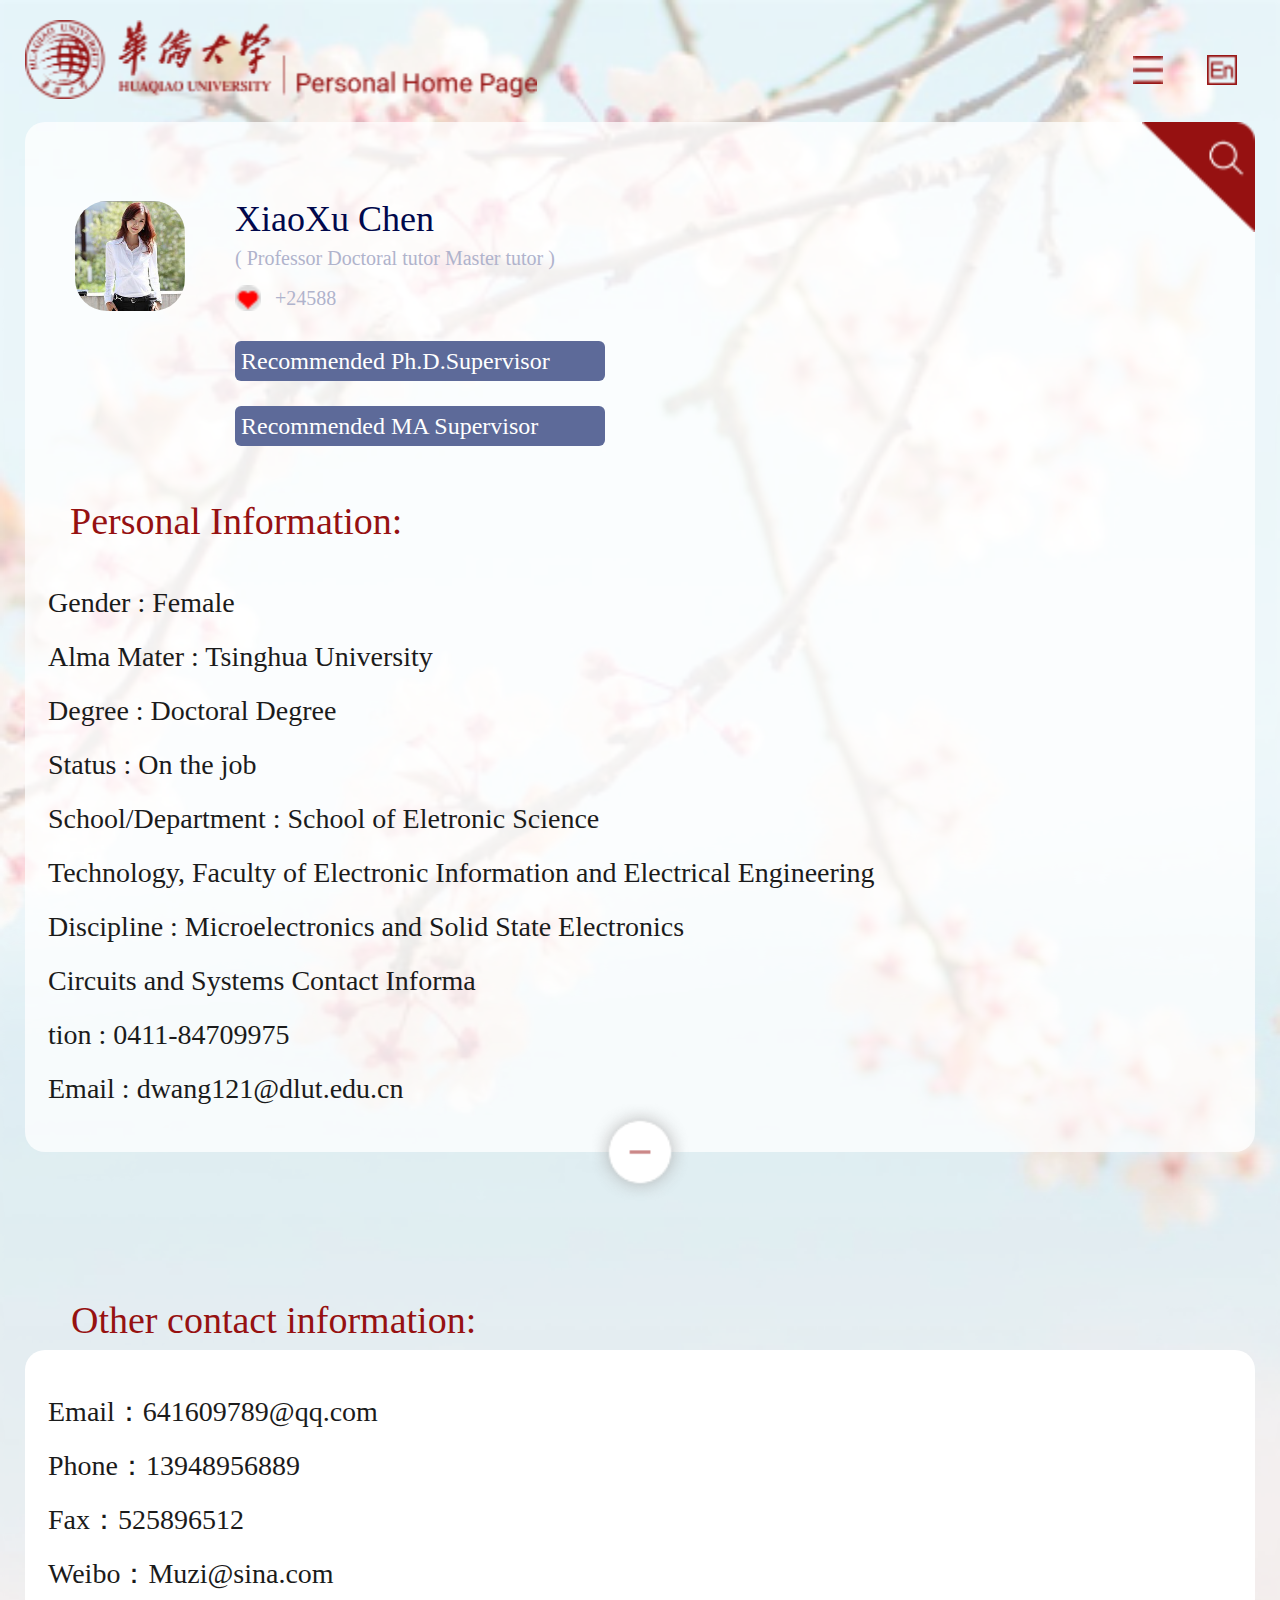
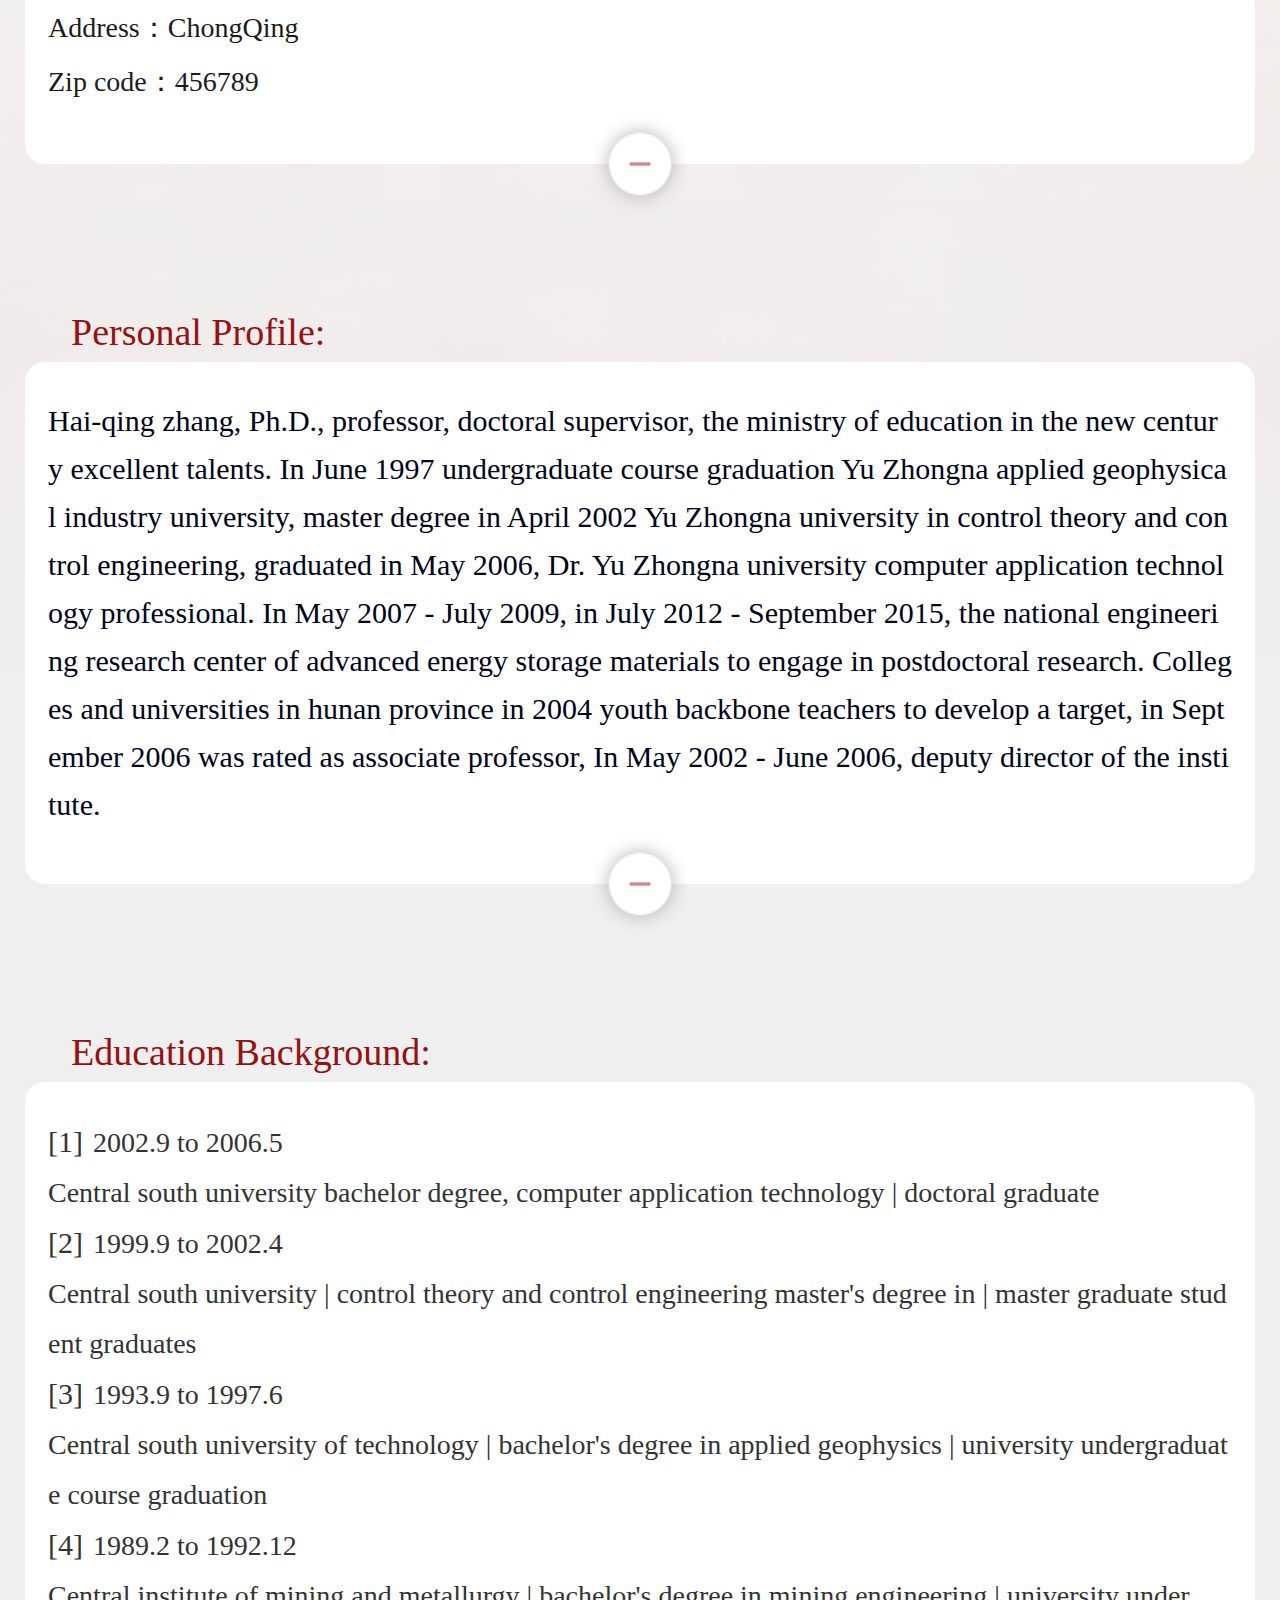
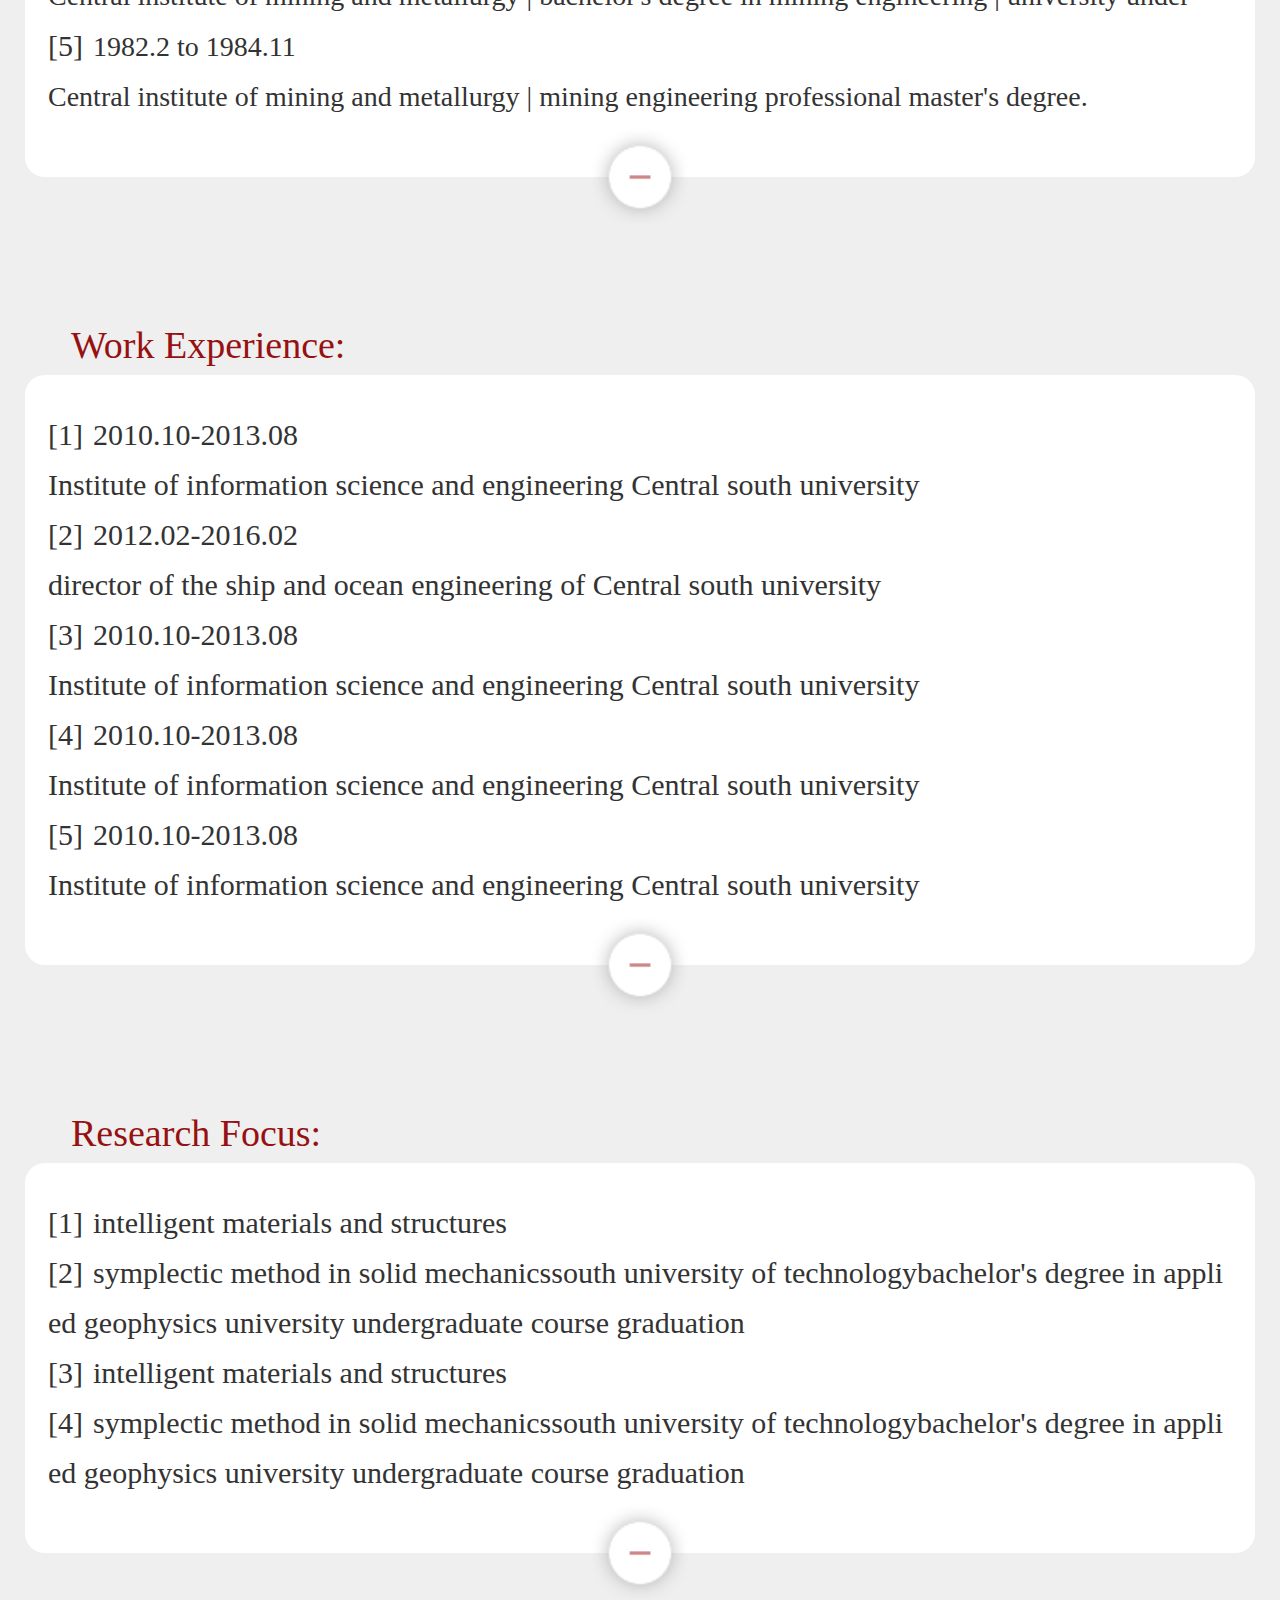
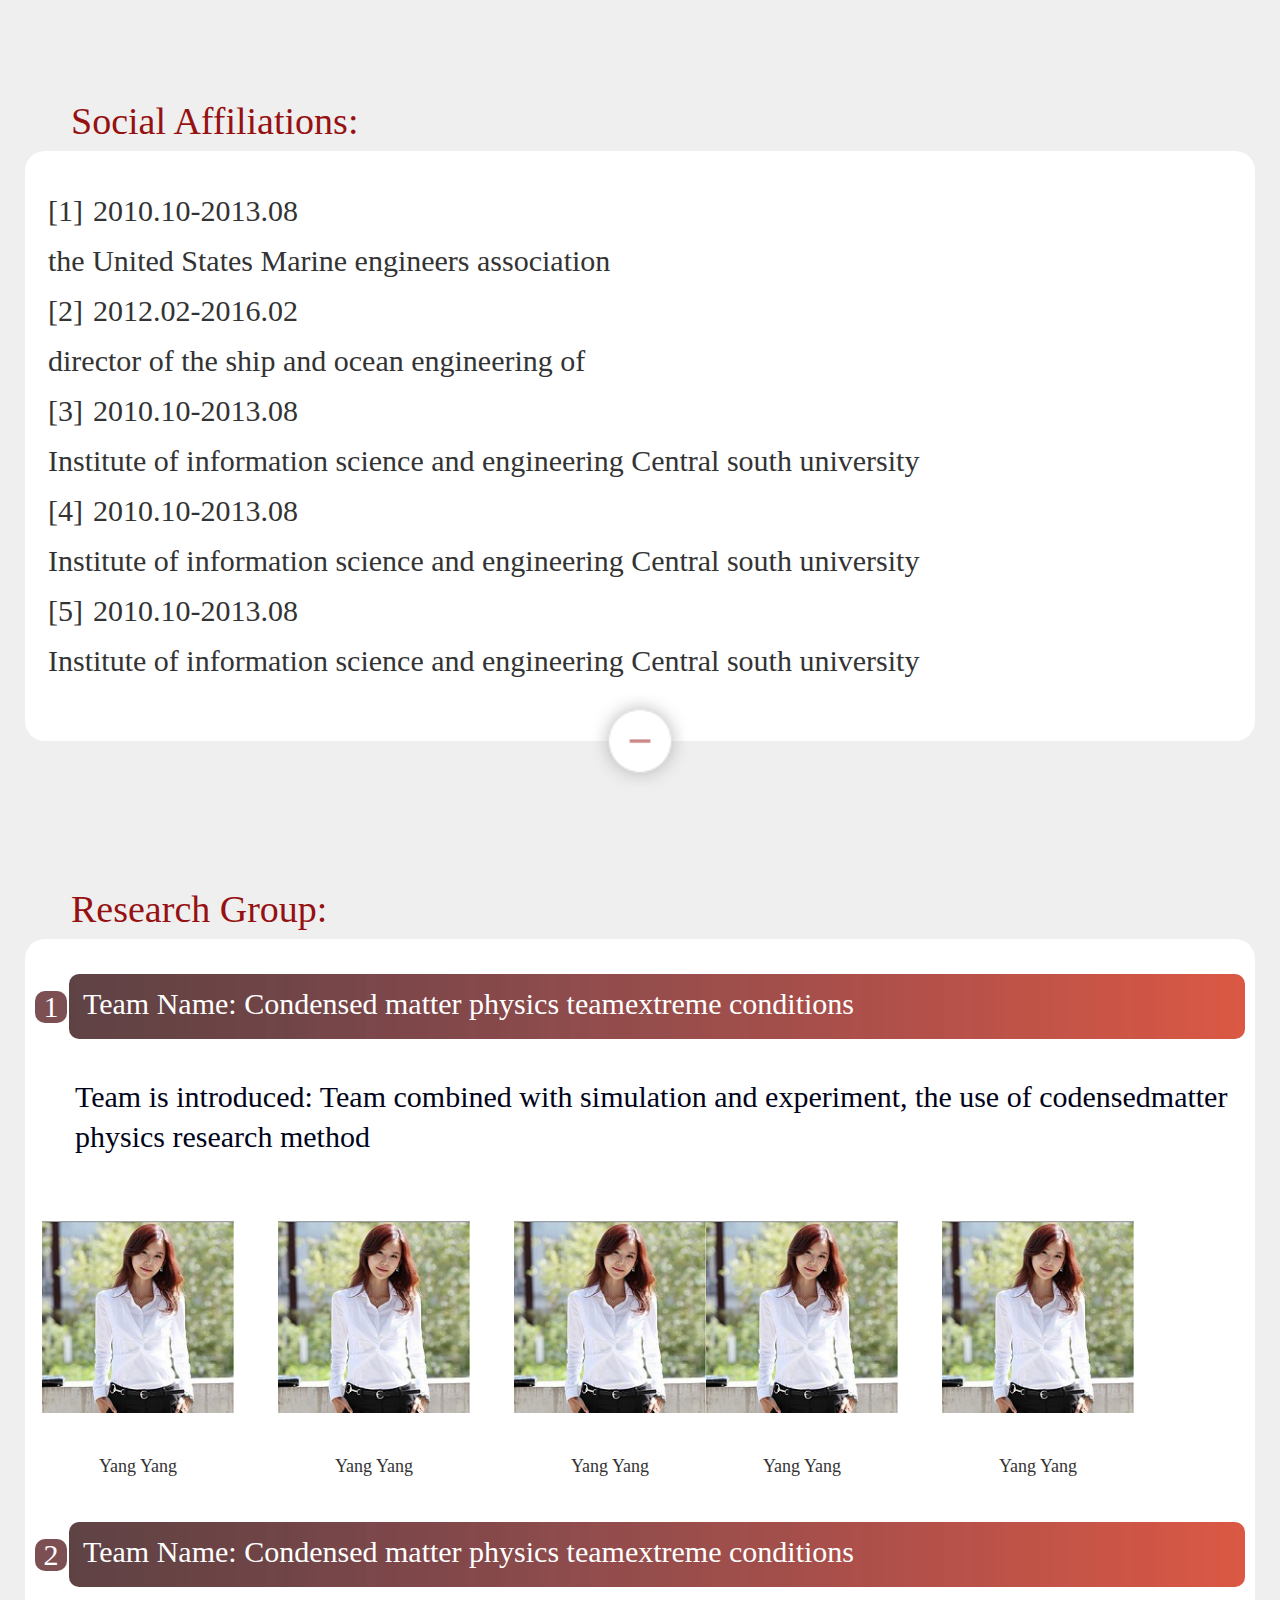
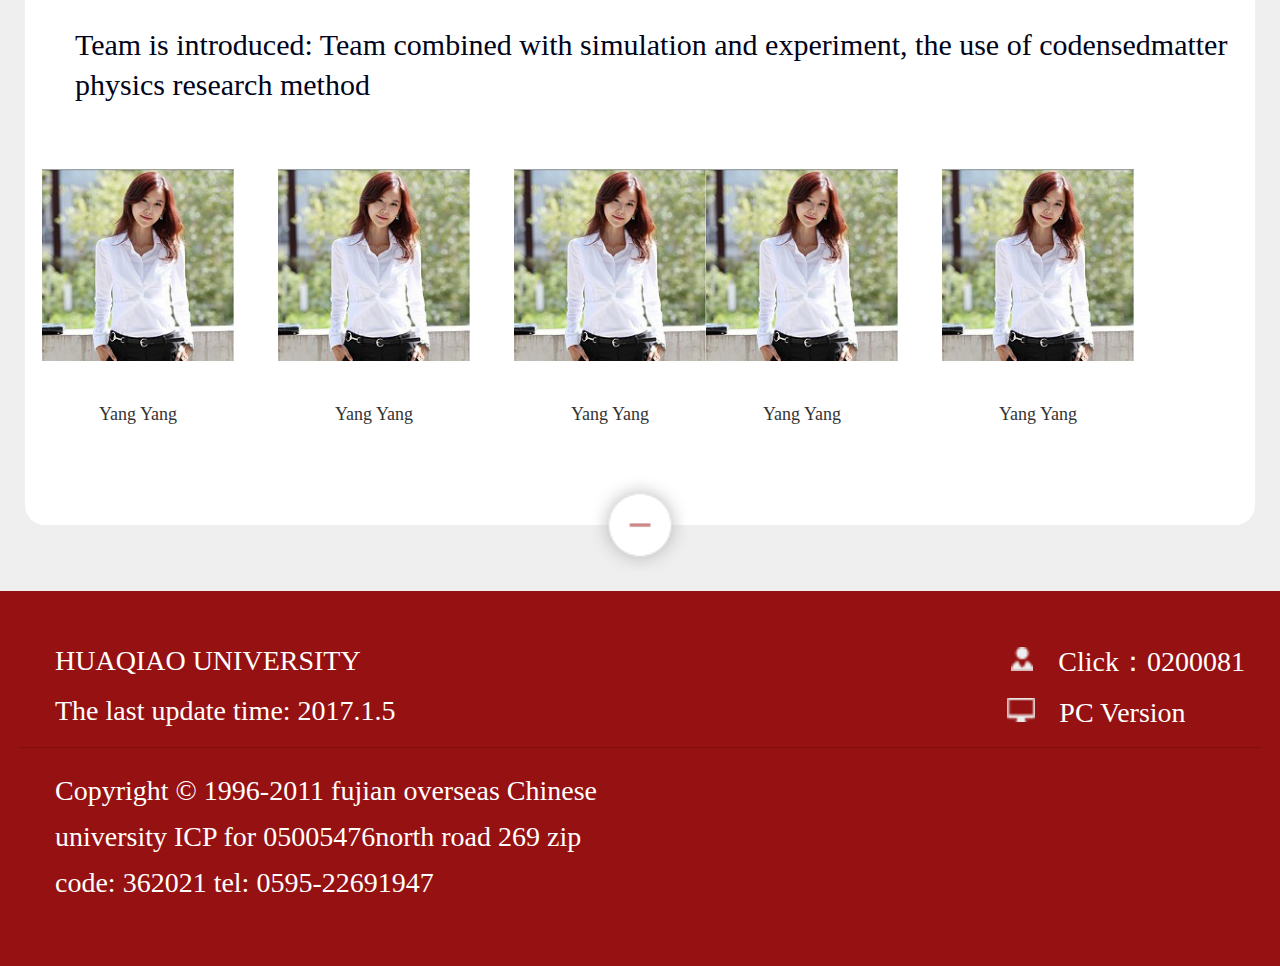
<file: index.html>
<!DOCTYPE html>
<html>
	<head>
		<meta charset="UTF-8">
		<meta name="viewport" content="width=device-width,initial-scale=1.0, minimum-scale=1.0, maximum-scale=1.0, user-scalable=no,minimal-ui">
		<meta name="format-detection" content="telephone=no">
		<script type="text/javascript">
			(function(doc, win) {
			    var docEl = doc.documentElement,
			        resizeEvt = 'orientationchange' in window ? 'orientationchange' : 'resize',
			        recalc = function() {
			            var clientWidth = docEl.clientWidth;
			            if (!clientWidth) return;
			            if (clientWidth >= 750) {
			                docEl.style.fontSize = '100px';
			            } else {
			                docEl.style.fontSize = 100 * (clientWidth / 750) + 'px';
			            }
			        };
			    if (!doc.addEventListener) return;
			    win.addEventListener(resizeEvt, recalc, false);
			    doc.addEventListener('DOMContentLoaded', recalc, false);
			})(document, window);
		</script>
		<title>home</title>
		<link rel="stylesheet" type="text/css" href="css/default.css" />
		<link rel="stylesheet" type="text/css" href="css/style.css"/>
	</head>
	<body>
		<div class="header clearfix">
			<div class="logo"><a href="#"></a></div>
			<div class="menu">
				<div class="menu_l"></div>
				<div class="menu_E">
					<div>
						<span></span>
						<ul>
							<li><a href="#">Chinese</a></li>
							<li><a href="#">French</a></li>
							<li><a href="#">Russian</a></li>
						</ul>
					</div>
				</div>
			</div>
			<div class="menu_cont menu_cont_1">
				<ul>
					<li><a href="index.html">research field</a></li>
					<li class="on"><a href="#">Research results</a></li>
					<li class="on"><a href="#">patent</a></li>
					<li><a href="#">Achievements discipline appraisal group of the academic degree talen chaired professor</a></li>
					<li><a href="#">The paper</a></li>
				</ul>
			</div>
			<div class="menu_cont menu_cont_2">
				<ul>
					<li class="prev_level"><a href="#">Back at the next higher level</a></li>
					<li><a href="structured_contentPage.html">Research work</a></li>
					<li><a href="list_image.html">Teachers image</a></li>
					<li><a href="#">Commonly used links</a></li>
					<li><a href="#">Teacher blog biomedical engineering society of biomedical information and control</a></li>
					<li><a href="#">Scientific research project</a></li>
				</ul>
			</div>
		</div>
		<div class="mainWrap">
			<div class="main1">
				<div class="search">
					<div class="search1"></div>
					<div class="search2">
						<span></span>
						<input class="search_input" type="text"/>
					</div>
				</div>
				<div class="photo">
					<dl class="clearfix">
						<dt><a href="#"><img src="temp/img2@2x.png"/></a></dt>
						<dd>
							<h2>XiaoXu Chen</h2>
							<p>( Professor  Doctoral tutor Master tutor )</p>
							<div class="like clearfix"><span></span><em>+24588</em></div>
						</dd>
					</dl>
				</div>
				<div class="link">
					<a href="#">Recommended Ph.D.Supervisor</a>
					<a href="#">Recommended MA Supervisor</a>
				</div>
				<div class="personal_information">
					<h2>Personal Information:</h2>
					<div class="cont">
						<span>Gender : Female</span>
						<span>Alma Mater : Tsinghua University</span>
						<span>Degree : Doctoral Degree</span>
						<span>Status : On the job</span>
						<span>School/Department : School of Eletronic Science</span>
						<span>Technology, Faculty of Electronic Information and Electrical Engineering</span>
						<span>Discipline : Microelectronics and Solid State Electronics</span>
						<span>Circuits and Systems Contact Informa</span>
						<span>tion : 0411-84709975</span>
						<span>Email : dwang121@dlut.edu.cn</span>
					</div>
					<div class="more"></div>
				</div>
			</div>
			<div class="main">
				<h2>Other contact information:</h2>
				<div class="cont">
					<span>Email：641609789@qq.com</span>            
					<span>Phone：13948956889</span>            
					<span>Fax：525896512</span>
					<span>Weibo：Muzi@sina.com</span>                  
					<span>Address：ChongQing</span>                       
					<span>Zip code：456789</span>
				</div>
				<div class="more"></div>
			</div>
			<div class="main">
				<h2>Personal Profile:</h2>
				<div class="cont">
					<p class="paragraph">Hai-qing zhang, Ph.D., professor, doctoral supervisor, the ministry of education in the new century excellent talents. In June 1997 undergraduate course graduation Yu Zhongna applied geophysical industry university, master degree in April 2002 Yu Zhongna university in control theory and control engineering, graduated in May 2006, Dr. Yu Zhongna university computer application technology professional. In May 2007 - July 2009, in July 2012 - September 2015, the national engineering research center of advanced energy storage materials to engage in postdoctoral research. Colleges and universities in hunan province in 2004 youth backbone teachers to develop a target, in September 2006 was rated as associate professor, In May 2002 - June 2006, deputy director of the institute.</p>
				</div>
				<div class="more"></div>
			</div>
			<div class="main">
				<h2>Education Background:</h2>
				<div class="cont cont_educback">
					<ul>
						<li>
							<a href="#">
								<h3><em>[1]</em>2002.9 to 2006.5</h3>
								<p><strong>Central south university bachelor degree, computer application technology</strong> | <strong>doctoral graduate</strong></p>
							</a>
						</li>
						<li>
							<a href="#">
								<h3><em>[2]</em>1999.9 to 2002.4</h3>
								<p><strong>Central south university</strong> | <strong>control theory and control engineering master's degree in</strong> | <strong>master graduate student graduates</strong></p>
							</a>
						</li>
						<li>
							<a href="#">
								<h3><em>[3]</em>1993.9 to 1997.6</h3>
								<p><strong>Central south university of technology</strong> | <strong>bachelor's degree in applied geophysics</strong> | <strong>university undergraduate course graduation</strong></p>
							</a>
						</li>
						<li>
							<a href="#">
								<h3><em>[4]</em>1989.2 to 1992.12</h3>
								<p><strong>Central institute of mining and metallurgy</strong> | <strong>bachelor's degree in mining engineering</strong> | <strong>university under</strong></p>
							</a>
						</li>
						<li>
							<a href="#">
								<h3><em>[5]</em>1982.2 to 1984.11</h3>
								<p><strong>Central institute of mining and metallurgy</strong> | <strong>mining engineering professional master's degree.</strong> </p>
							</a>
						</li>
					</ul>
				</div>
				<div class="more"></div>
			</div>
			<div class="main">
				<h2>Work Experience:</h2>
				<div class="cont cont_workexper">
					<ul>
						<li>
							<a href="#">
								<h3><em>[1]</em>2010.10-2013.08</h3>
								<p>Institute of information science and engineering  Central south university</p>
							</a>
						</li>
						<li>
							<a href="#">
								<h3><em>[2]</em>2012.02-2016.02</h3>
								<p>director of the ship and ocean engineering of   Central south university</p>
							</a>
						</li>
						<li>
							<a href="#">
								<h3><em>[3]</em>2010.10-2013.08</h3>
								<p>Institute of information science and engineering  Central south university</p>
							</a>
						</li>
						<li>
							<a href="#">
								<h3><em>[4]</em>2010.10-2013.08</h3>
								<p>Institute of information science and engineering  Central south university</p>
							</a>
						</li>
						<li>
							<a href="#">
								<h3><em>[5]</em>2010.10-2013.08</h3>
								<p>Institute of information science and engineering  Central south university</p>
							</a>
						</li>
					</ul>
				</div>
				<div class="more"></div>
			</div>
			<div class="main">
				<h2>Research Focus:</h2>
				<div class="cont cont_workexper">
					<ul>
						<li>
							<a href="#">
								<h3><em>[1]</em>intelligent materials and structures</h3>
							</a>
						</li>
						<li>
							<a href="#">
								<h3><em>[2]</em>symplectic method in solid mechanicssouth university of technologybachelor's degree in applied geophysics university undergraduate course graduation</h3>
							</a>
						</li>
						<li>
							<a href="#">
								<h3><em>[3]</em>intelligent materials and structures</h3>
							</a>
						</li>
						<li>
							<a href="#">
								<h3><em>[4]</em>symplectic method in solid mechanicssouth university of technologybachelor's degree in applied geophysics university undergraduate course graduation</h3>
							</a>
						</li>
					</ul>
				</div>
				<div class="more"></div>
			</div>
			<div class="main">
				<h2>Social Affiliations:</h2>
				<div class="cont cont_workexper">
					<ul>
						<li>
							<a href="#">
								<h3><em>[1]</em>2010.10-2013.08</h3>
								<p>the United States Marine engineers association</p>
							</a>
						</li>
						<li>
							<a href="#">
								<h3><em>[2]</em>2012.02-2016.02</h3>
								<p>director of the ship and ocean engineering of </p>
							</a>
						</li>
						<li>
							<a href="#">
								<h3><em>[3]</em>2010.10-2013.08</h3>
								<p>Institute of information science and engineering  Central south university</p>
							</a>
						</li>
						<li>
							<a href="#">
								<h3><em>[4]</em>2010.10-2013.08</h3>
								<p>Institute of information science and engineering  Central south university</p>
							</a>
						</li>
						<li>
							<a href="#">
								<h3><em>[5]</em>2010.10-2013.08</h3>
								<p>Institute of information science and engineering  Central south university</p>
							</a>
						</li>
					</ul>
				</div>
				<div class="more"></div>
			</div>
			<div class="main">
				<h2>Research Group:</h2>
				<div class="cont cont_research">
					<div class="group">
						<h3 class="clearfix"><em>1</em><span>Team Name: Condensed matter physics teamextreme conditions</span></h3>
						<p>Team is introduced: Team combined with simulation and experiment, the use of codensedmatter physics research method</p>
						<ul>
							<li>
								<a href="#">
									<div class="img">
										<span><img src="temp/img2@2x.png"/></span>
									</div>
									<span class="name_team">Yang Yang</span>
								</a>
							</li>
							<li>
								<a href="#">
									<div class="img">
										<span><img src="temp/img2@2x.png"/></span>
									</div>
									<span class="name_team">Yang Yang</span>
								</a>
							</li>
							<li>
								<a href="#">
									<div class="img">
										<span><img src="temp/img2@2x.png"/></span>
									</div>
									<span class="name_team">Yang Yang</span>
								</a>
							</li>
							<li>
								<a href="#">
									<div class="img">
										<span><img src="temp/img2@2x.png"/></span>
									</div>
									<span class="name_team">Yang Yang</span>
								</a>
							</li>
							<li>
								<a href="#">
									<div class="img">
										<span><img src="temp/img2@2x.png"/></span>
									</div>
									<span class="name_team">Yang Yang</span>
								</a>
							</li>
						</ul>
					</div>
					<div class="group">
						<h3 class="clearfix"><em>2</em><span>Team Name: Condensed matter physics teamextreme conditions</span></h3>
						<p>Team is introduced: Team combined with simulation and experiment, the use of codensedmatter physics research method</p>
						<ul>
							<li>
								<a href="#">
									<div class="img">
										<span><img src="temp/img2@2x.png"/></span>
									</div>
									<span class="name_team">Yang Yang</span>
								</a>
							</li>
							<li>
								<a href="#">
									<div class="img">
										<span><img src="temp/img2@2x.png"/></span>
									</div>
									<span class="name_team">Yang Yang</span>
								</a>
							</li>
							<li>
								<a href="#">
									<div class="img">
										<span><img src="temp/img2@2x.png"/></span>
									</div>
									<span class="name_team">Yang Yang</span>
								</a>
							</li>
							<li>
								<a href="#">
									<div class="img">
										<span><img src="temp/img2@2x.png"/></span>
									</div>
									<span class="name_team">Yang Yang</span>
								</a>
							</li>
							<li>
								<a href="#">
									<div class="img">
										<span><img src="temp/img2@2x.png"/></span>
									</div>
									<span class="name_team">Yang Yang</span>
								</a>
							</li>
						</ul>
					</div>
				</div>
				<div class="more"></div>
			</div>
		</div>
		<div class="footer">
			<div class="footer_pageView">
				<dl class="logo_footer clearfix">
					<dt>
						<p>HUAQIAO UNIVERSITY</p>
						<p>The last update time: <em>2017.1.5</em></p>
					</dt>
					<dd>
						<div class="clearfix view">
							<i></i>
							<span>Click：<em>0200081</em></span>
						</div>
						<div class="pc">
							<i></i>
							<a href="#">PC Version</a>
						</div>
					</dd>
				</dl>
			</div>
			<div class="footer_copyRight">
				<span>Copyright © 1996-2011 fujian overseas Chinese </span>
				<span>university ICP for 05005476north road 269 zip</span>
				<span>code: 362021 tel: 0595-22691947</span>
			</div>
		</div>
	<script src="js/jquery-1.8.0.min.js"></script>
	<script src="js/style.js"></script>
	</body>
</html>
</file>
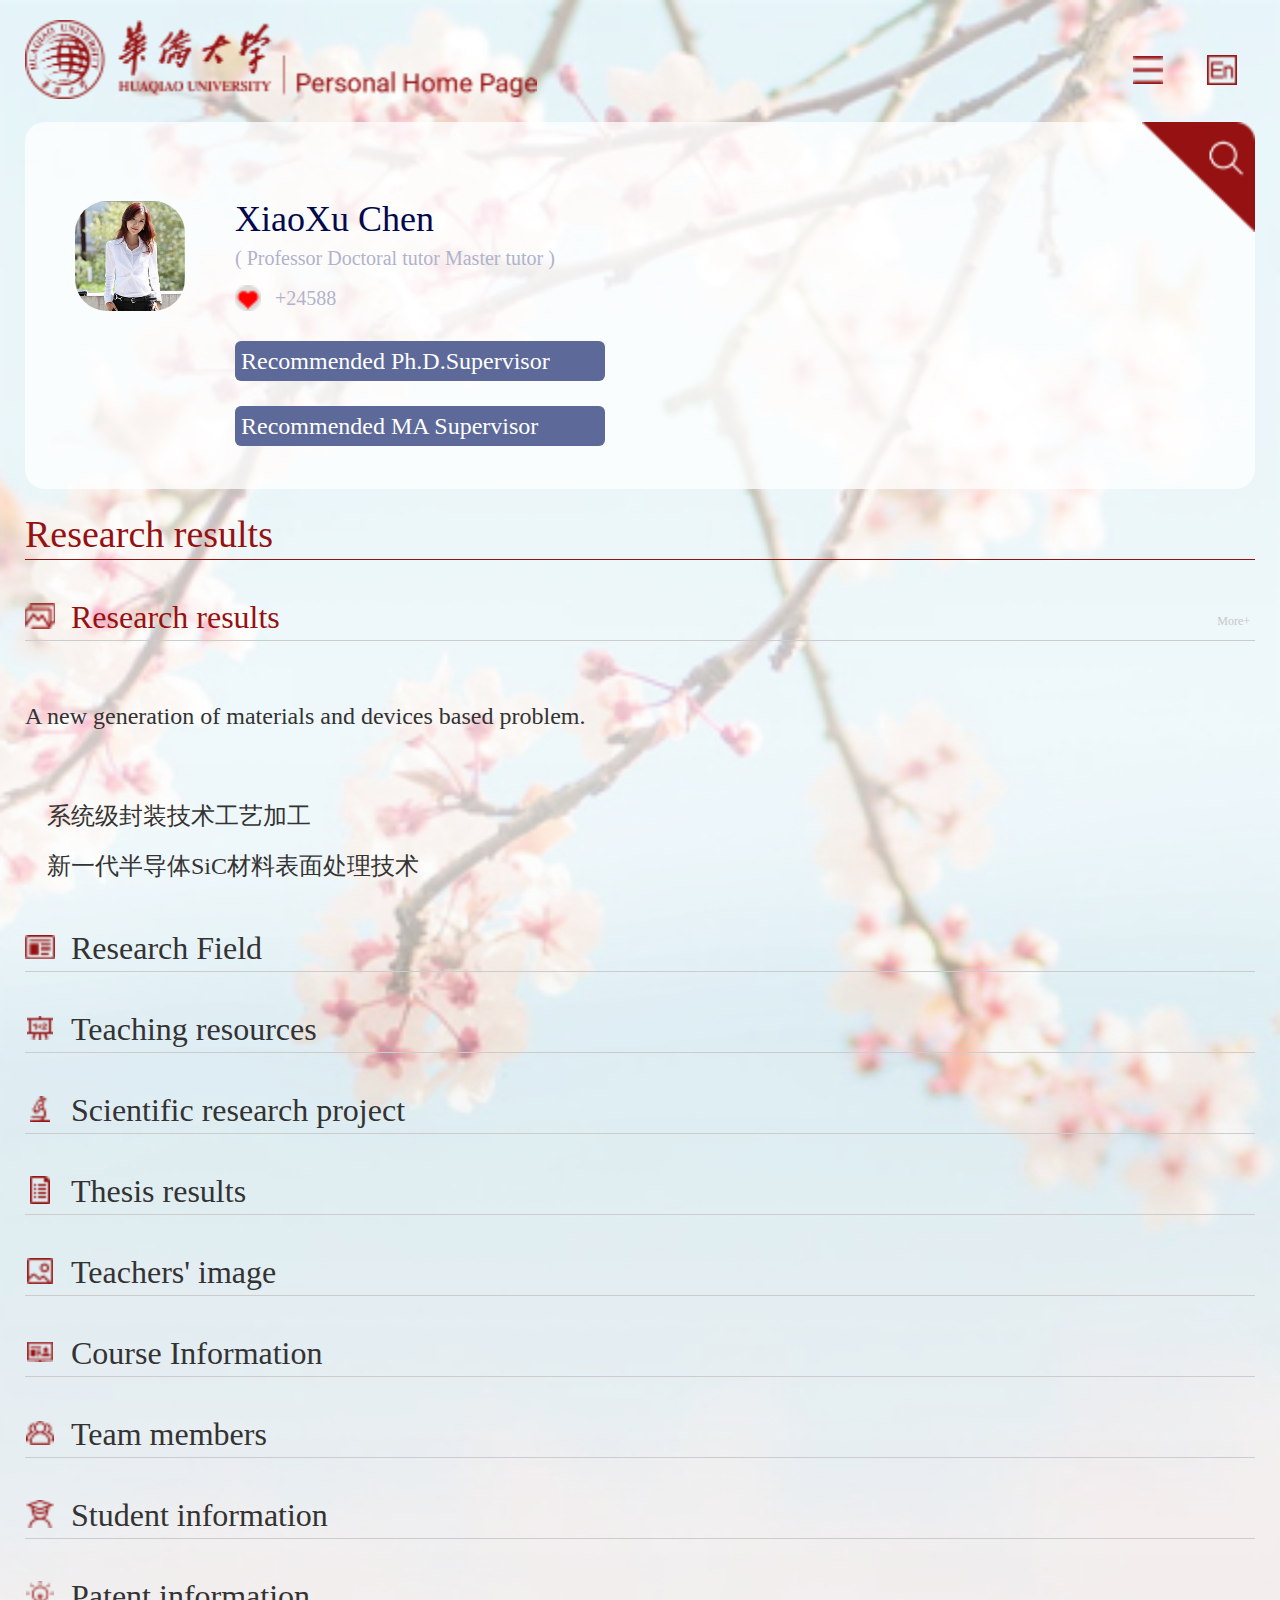
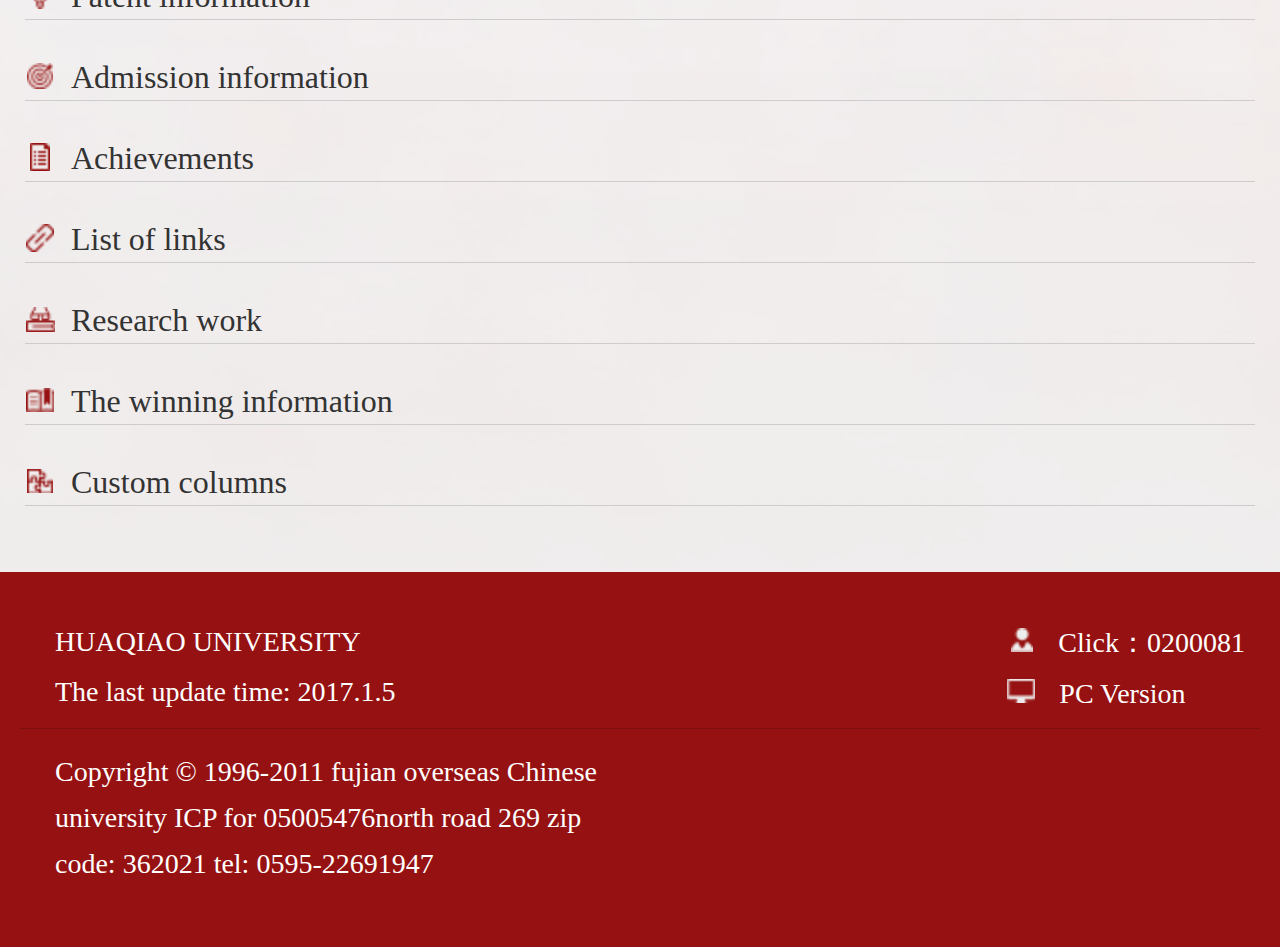
<file: comprehensive.html>
<!DOCTYPE html>
<html>
	<head>
		<meta charset="UTF-8">
		<meta name="viewport" content="width=device-width,initial-scale=1.0, minimum-scale=1.0, maximum-scale=1.0, user-scalable=no,minimal-ui">
		<meta name="format-detection" content="telephone=no">
		<script type="text/javascript">
			(function(doc, win) {
			    var docEl = doc.documentElement,
			        resizeEvt = 'orientationchange' in window ? 'orientationchange' : 'resize',
			        recalc = function() {
			            var clientWidth = docEl.clientWidth;
			            if (!clientWidth) return;
			            if (clientWidth >= 750) {
			                docEl.style.fontSize = '100px';
			            } else {
			                docEl.style.fontSize = 100 * (clientWidth / 750) + 'px';
			            }
			        };
			    if (!doc.addEventListener) return;
			    win.addEventListener(resizeEvt, recalc, false);
			    doc.addEventListener('DOMContentLoaded', recalc, false);
			})(document, window);
		</script>
		<title>comprehensive</title>
		<link rel="stylesheet" type="text/css" href="css/default.css" />
		<link rel="stylesheet" type="text/css" href="css/style.css"/>
	</head>
	<body>
		<div class="header clearfix">
			<div class="logo"><a href="#"></a></div>
			<div class="menu">
				<div class="menu_l"></div>
				<div class="menu_E">
					<div>
						<span></span>
						<ul>
							<li><a href="#">Chinese</a></li>
							<li><a href="#">French</a></li>
							<li><a href="#">Russian</a></li>
						</ul>
					</div>
				</div>
			</div>
			<div class="menu_cont menu_cont_1">
				<ul>
					<li><a href="index.html">research field</a></li>
					<li class="on"><a href="#">Research results</a></li>
					<li class="on"><a href="#">patent</a></li>
					<li><a href="#">Achievements discipline appraisal group of the academic degree talen chaired professor</a></li>
					<li><a href="#">The paper</a></li>
				</ul>
			</div>
			<div class="menu_cont menu_cont_2">
				<ul>
					<li class="prev_level"><a href="#">Back at the next higher level</a></li>
					<li><a href="structured_contentPage.html">Research work</a></li>
					<li><a href="list_image.html">Teachers image</a></li>
					<li><a href="#">Commonly used links</a></li>
					<li><a href="#">Teacher blog biomedical engineering society of biomedical information and control</a></li>
					<li><a href="#">Scientific research project</a></li>
				</ul>
			</div>
		</div>
		<div class="mainWrap">
			<div class="main1 main2">
				<div class="search">
					<div class="search1"></div>
					<div class="search2">
						<span></span>
						<input class="search_input" type="text"/>
					</div>
				</div>
				<div class="photo">
					<dl class="clearfix">
						<dt><a href="#"><img src="temp/img2@2x.png"/></a></dt>
						<dd>
							<h2>XiaoXu Chen</h2>
							<p>( Professor  Doctoral tutor Master tutor )</p>
							<div class="like clearfix"><span></span><em>+24588</em></div>
						</dd>
					</dl>
				</div>
				<div class="link">
					<a href="#">Recommended Ph.D.Supervisor</a>
					<a href="#">Recommended MA Supervisor</a>
				</div>
			</div>
			<div class="main_cont cont">
				<h2>Research results</h2>
				<div class="content_box">
					<div class="comprehensive_div on">
						<div class="icon1"><h2><i></i><span>Research results</span></h2><a href="list.html">More+</a></div>
						<ul class="list_ul">
							<li><a href="#"><p>A new generation of materials and devices based problem.</p></a></li>
							<li><a href="#">系统级封装技术工艺加工</a></li>
							<li><a href="#">新一代半导体SiC材料表面处理技术</a></li>
						</ul>
					</div>
					<div class="comprehensive_div">
						<div class="icon2"><h2><i></i><span>Research Field</span></h2><a href="list.html">More+</a></div>
						<ul class="list_ul">
							<li><a href="#">同伦方法寻找一个多参数特征值问题方法寻找一个多参数特征值问题的所有解决方案</a></li>
							<li><a href="#">面向AP-MS数据的蛋白质相互作用网络推断算法研究</a></li>
							<li><a href="#">基于数据融合的蛋白质鉴定算法研究</a></li>
						</ul>
					</div>
					<div class="comprehensive_div">
						<div class="icon3"><h2><i></i><span>Teaching resources</span></h2><a href="list.html">More+</a></div>
						<ul class="list_ul">
							<li><a href="#">同伦方法寻找一个多参数特征值问题方法寻找一个多参数特征值问题的所有解决方案</a></li>
							<li><a href="#">面向AP-MS数据的蛋白质相互作用网络推断算法研究</a></li>
							<li><a href="#">基于数据融合的蛋白质鉴定算法研究</a></li>
						</ul>
					</div>
					<div class="comprehensive_div">
						<div class="icon4"><h2><i></i><span>Scientific research project</span></h2><a href="list.html">More+</a></div>
						<ul class="list_ul">
							<li><a href="#">同伦方法寻找一个多参数特征值问题方法寻找一个多参数特征值问题的所有解决方案</a></li>
							<li><a href="#">面向AP-MS数据的蛋白质相互作用网络推断算法研究</a></li>
							<li><a href="#">基于数据融合的蛋白质鉴定算法研究</a></li>
						</ul>
					</div>
					<div class="comprehensive_div">
						<div class="icon5"><h2><i></i><span>Thesis results</span></h2><a href="list.html">More+</a></div>
						<ul class="list_ul">
							<li><a href="#">同伦方法寻找一个多参数特征值问题方法寻找一个多参数特征值问题的所有解决方案</a></li>
							<li><a href="#">面向AP-MS数据的蛋白质相互作用网络推断算法研究</a></li>
							<li><a href="#">基于数据融合的蛋白质鉴定算法研究</a></li>
						</ul>
					</div>
					<div class="comprehensive_div">
						<div class="icon6"><h2><i></i><span>Teachers' image</span></h2><a href="#">More+</a></div>
						<ul class="list_ul">
							<li><a href="#">同伦方法寻找一个多参数特征值问题方法寻找一个多参数特征值问题的所有解决方案</a></li>
							<li><a href="#">面向AP-MS数据的蛋白质相互作用网络推断算法研究</a></li>
							<li><a href="#">基于数据融合的蛋白质鉴定算法研究</a></li>
						</ul>
					</div>
					<div class="comprehensive_div">
						<div class="icon7"><h2><i></i><span>Course Information</span></h2><a href="#">More+</a></div>
						<ul class="list_ul">
							<li><a href="#">同伦方法寻找一个多参数特征值问题方法寻找一个多参数特征值问题的所有解决方案</a></li>
							<li><a href="#">面向AP-MS数据的蛋白质相互作用网络推断算法研究</a></li>
							<li><a href="#">基于数据融合的蛋白质鉴定算法研究</a></li>
						</ul>
					</div>
					<div class="comprehensive_div">
						<div class="icon8"><h2><i></i><span>Team members</span></h2><a href="#">More+</a></div>
						<ul class="list_ul">
							<li><a href="#">同伦方法寻找一个多参数特征值问题方法寻找一个多参数特征值问题的所有解决方案</a></li>
							<li><a href="#">面向AP-MS数据的蛋白质相互作用网络推断算法研究</a></li>
							<li><a href="#">基于数据融合的蛋白质鉴定算法研究</a></li>
						</ul>
					</div>
					<div class="comprehensive_div">
						<div class="icon9"><h2><i></i><span>Student information</span></h2><a href="#">More+</a></div>
						<ul class="list_ul">
							<li><a href="#">同伦方法寻找一个多参数特征值问题方法寻找一个多参数特征值问题的所有解决方案</a></li>
							<li><a href="#">面向AP-MS数据的蛋白质相互作用网络推断算法研究</a></li>
							<li><a href="#">基于数据融合的蛋白质鉴定算法研究</a></li>
						</ul>
					</div>
					<div class="comprehensive_div">
						<div class="icon10"><h2><i></i><span>Patent information</span></h2><a href="#">More+</a></div>
						<ul class="list_ul">
							<li><a href="#">同伦方法寻找一个多参数特征值问题方法寻找一个多参数特征值问题的所有解决方案</a></li>
							<li><a href="#">面向AP-MS数据的蛋白质相互作用网络推断算法研究</a></li>
							<li><a href="#">基于数据融合的蛋白质鉴定算法研究</a></li>
						</ul>
					</div>
					<div class="comprehensive_div">
						<div class="icon11"><h2><i></i><span>Admission information</span></h2><a href="#">More+</a></div>
						<ul class="list_ul">
							<li><a href="#">同伦方法寻找一个多参数特征值问题方法寻找一个多参数特征值问题的所有解决方案</a></li>
							<li><a href="#">面向AP-MS数据的蛋白质相互作用网络推断算法研究</a></li>
							<li><a href="#">基于数据融合的蛋白质鉴定算法研究</a></li>
						</ul>
					</div>
					<div class="comprehensive_div">
						<div class="icon12"><h2><i></i><span>Achievements</span></h2><a href="#">More+</a></div>
						<ul class="list_ul">
							<li><a href="#">同伦方法寻找一个多参数特征值问题方法寻找一个多参数特征值问题的所有解决方案</a></li>
							<li><a href="#">面向AP-MS数据的蛋白质相互作用网络推断算法研究</a></li>
							<li><a href="#">基于数据融合的蛋白质鉴定算法研究</a></li>
						</ul>
					</div>
					<div class="comprehensive_div">
						<div class="icon13"><h2><i></i><span>List of links</span></h2><a href="#">More+</a></div>
						<ul class="list_ul">
							<li><a href="#">同伦方法寻找一个多参数特征值问题方法寻找一个多参数特征值问题的所有解决方案</a></li>
							<li><a href="#">面向AP-MS数据的蛋白质相互作用网络推断算法研究</a></li>
							<li><a href="#">基于数据融合的蛋白质鉴定算法研究</a></li>
						</ul>
					</div>
					<div class="comprehensive_div">
						<div class="icon14"><h2><i></i><span>Research work</span></h2><a href="#">More+</a></div>
						<ul class="list_ul">
							<li><a href="#">同伦方法寻找一个多参数特征值问题方法寻找一个多参数特征值问题的所有解决方案</a></li>
							<li><a href="#">面向AP-MS数据的蛋白质相互作用网络推断算法研究</a></li>
							<li><a href="#">基于数据融合的蛋白质鉴定算法研究</a></li>
						</ul>
					</div>
					<div class="comprehensive_div">
						<div class="icon15"><h2><i></i><span>The winning information</span></h2><a href="#">More+</a></div>
						<ul class="list_ul">
							<li><a href="#">同伦方法寻找一个多参数特征值问题方法寻找一个多参数特征值问题的所有解决方案</a></li>
							<li><a href="#">面向AP-MS数据的蛋白质相互作用网络推断算法研究</a></li>
							<li><a href="#">基于数据融合的蛋白质鉴定算法研究</a></li>
						</ul>
					</div>
					<div class="comprehensive_div">
						<div class="icon16"><h2><i></i><span>Custom columns</span></h2><a href="#">More+</a></div>
						<ul class="list_ul list_ul2">
							<li><a href="javascript:void(0);">党员一要讲党性，这是全校党组织学习党章党规和习近平总书记系列重要讲话精神的根本要求。全校党组织包括每一个党支部在这个问题上要硬起来，要在政治上思想上建设党支部，绝不能淡化党员第一身份；二是不能搞“两张皮”，要围绕中心工作发展和建设支部；三是要在有担当、有作为，充分发挥好战斗堡垒和党员先锋模范作用上见实效，建成符合党章要求。</a></li>
						</ul>
					</div>
				</div>
			</div>
		</div>
		<div class="footer">
			<div class="footer_pageView">
				<dl class="logo_footer clearfix">
					<dt>
						<p>HUAQIAO UNIVERSITY</p>
						<p>The last update time: <em>2017.1.5</em></p>
					</dt>
					<dd>
						<div class="clearfix view">
							<i></i>
							<span>Click：<em>0200081</em></span>
						</div>
						<div class="pc">
							<i></i>
							<a href="#">PC Version</a>
						</div>
					</dd>
				</dl>
			</div>
			<div class="footer_copyRight">
				<span>Copyright © 1996-2011 fujian overseas Chinese </span>
				<span>university ICP for 05005476north road 269 zip</span>
				<span>code: 362021 tel: 0595-22691947</span>
			</div>
		</div>
	<script src="js/jquery-1.8.0.min.js"></script>
	<script src="js/style.js"></script>
	</body>
</html>
</file>
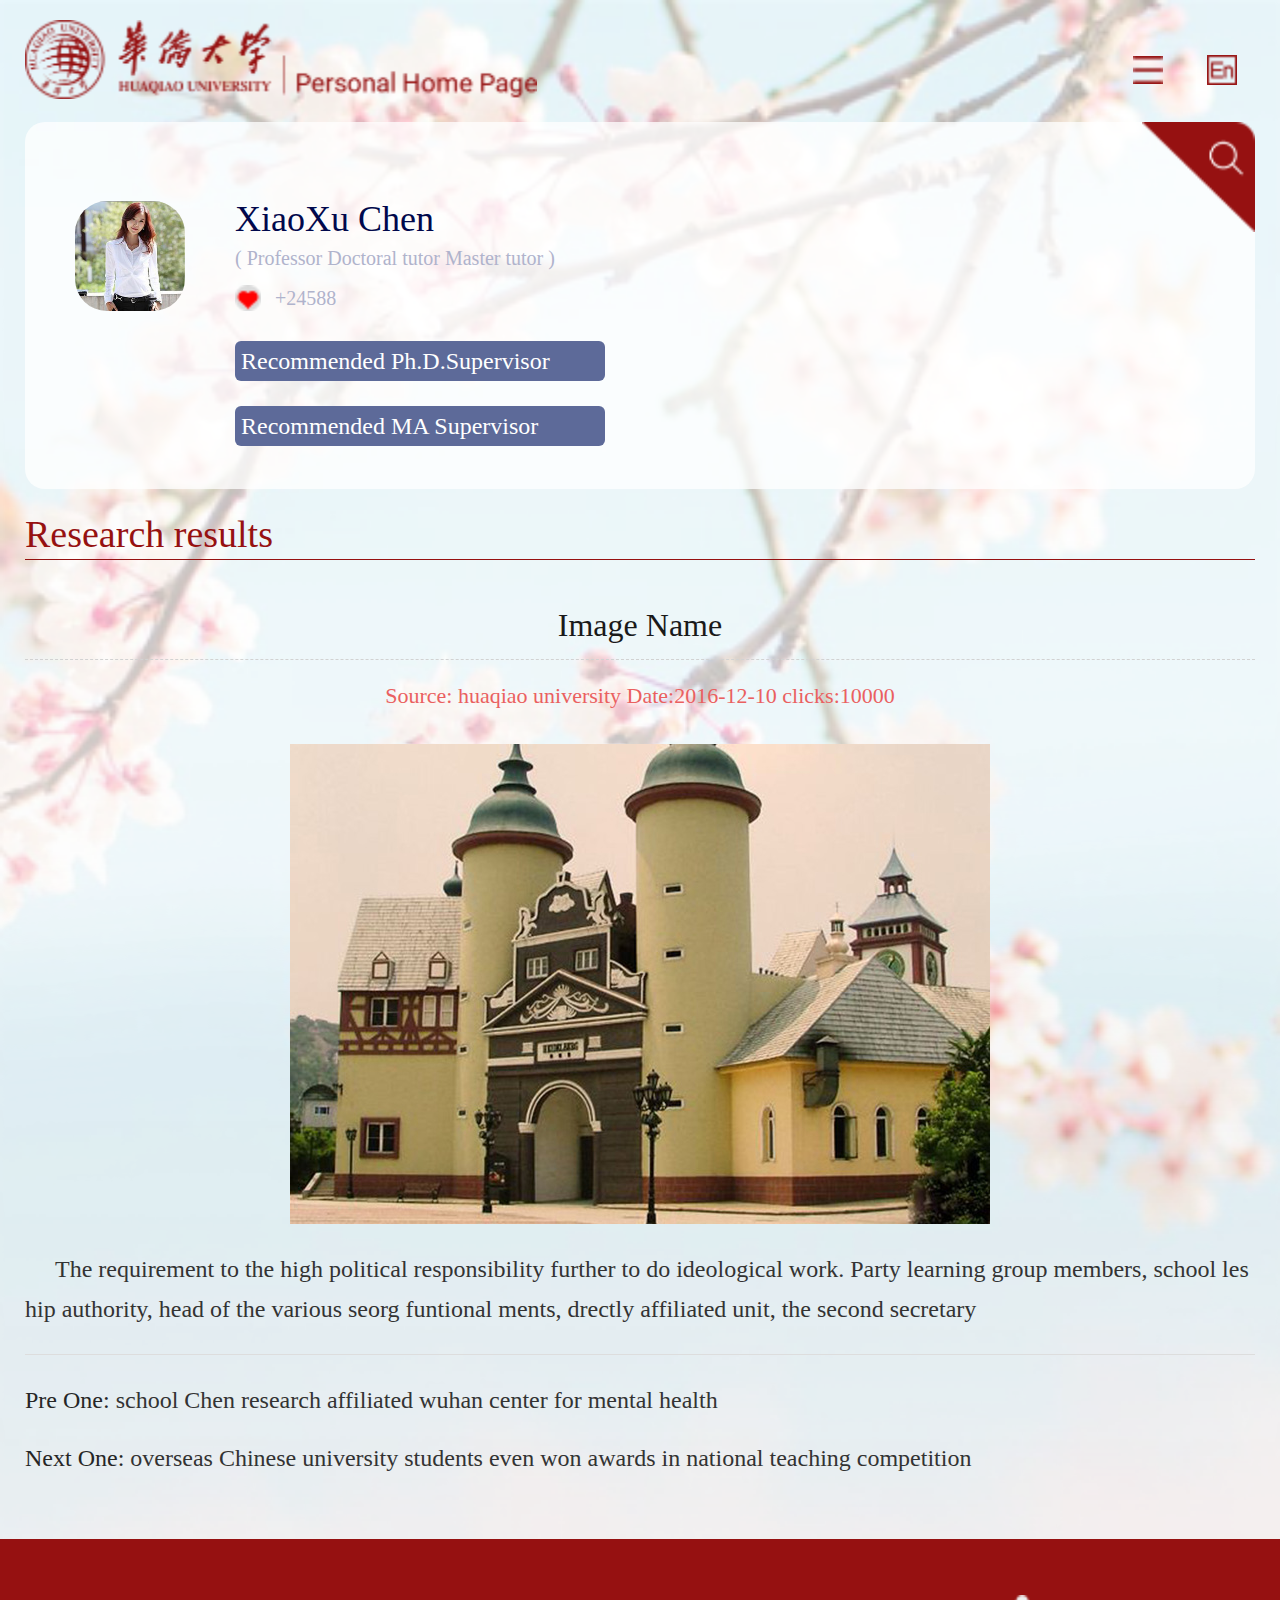
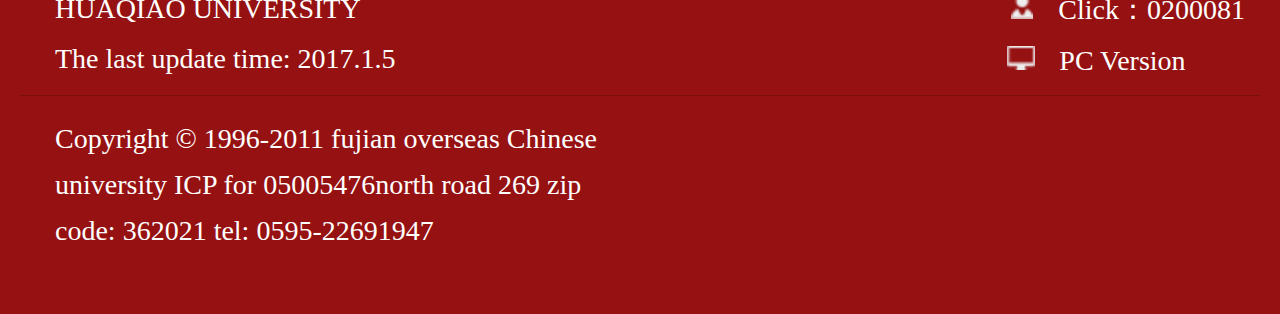
<file: content-images.html>
<!DOCTYPE html>
<html>
	<head>
		<meta charset="UTF-8">
		<meta name="viewport" content="width=device-width,initial-scale=1.0, minimum-scale=1.0, maximum-scale=1.0, user-scalable=no,minimal-ui">
		<meta name="format-detection" content="telephone=no">
		<script type="text/javascript">
			(function(doc, win) {
			    var docEl = doc.documentElement,
			        resizeEvt = 'orientationchange' in window ? 'orientationchange' : 'resize',
			        recalc = function() {
			            var clientWidth = docEl.clientWidth;
			            if (!clientWidth) return;
			            if (clientWidth >= 750) {
			                docEl.style.fontSize = '100px';
			            } else {
			                docEl.style.fontSize = 100 * (clientWidth / 750) + 'px';
			            }
			        };
			    if (!doc.addEventListener) return;
			    win.addEventListener(resizeEvt, recalc, false);
			    doc.addEventListener('DOMContentLoaded', recalc, false);
			})(document, window);
		</script>
		<title>content</title>
		<link rel="stylesheet" type="text/css" href="css/default.css" />
		<link rel="stylesheet" type="text/css" href="css/style.css"/>
	</head>
	<body>
		<div class="header clearfix">
			<div class="logo"><a href="#"></a></div>
			<div class="menu">
				<div class="menu_l"></div>
				<div class="menu_E">
					<div>
						<span></span>
						<ul>
							<li><a href="#">Chinese</a></li>
							<li><a href="#">French</a></li>
							<li><a href="#">Russian</a></li>
						</ul>
					</div>
				</div>
			</div>
			<div class="menu_cont menu_cont_1">
				<ul>
					<li><a href="index.html">research field</a></li>
					<li class="on"><a href="#">Research results</a></li>
					<li class="on"><a href="#">patent</a></li>
					<li><a href="#">Achievements discipline appraisal group of the academic degree talen chaired professor</a></li>
					<li><a href="#">The paper</a></li>
				</ul>
			</div>
			<div class="menu_cont menu_cont_2">
				<ul>
					<li class="prev_level"><a href="#">Back at the next higher level</a></li>
					<li><a href="structured_contentPage.html">Research work</a></li>
					<li><a href="list_image.html">Teachers image</a></li>
					<li><a href="#">Commonly used links</a></li>
					<li><a href="#">Teacher blog biomedical engineering society of biomedical information and control</a></li>
					<li><a href="#">Scientific research project</a></li>
				</ul>
			</div>
		</div>
		<div class="mainWrap">
			<div class="main1 main2">
				<div class="search">
					<div class="search1"></div>
					<div class="search2">
						<span></span>
						<input class="search_input" type="text"/>
					</div>
				</div>
				<div class="photo">
					<dl class="clearfix">
						<dt><a href="#"><img src="temp/img2@2x.png"/></a></dt>
						<dd>
							<h2>XiaoXu Chen</h2>
							<p>( Professor  Doctoral tutor Master tutor )</p>
							<div class="like clearfix"><span></span><em>+24588</em></div>
						</dd>
					</dl>
				</div>
				<div class="link">
					<a href="#">Recommended Ph.D.Supervisor</a>
					<a href="#">Recommended MA Supervisor</a>
				</div>
			</div>
			<div class="main_cont">
				<h2>Research results</h2>
				<div class="content_box">
					<div class="content content-img">
						<h3>Image Name</h3>
						<span>Source: huaqiao university  Date:2016-12-10  clicks:10000</span>
						<img src="temp/content1.jpg"/>
						<p>The requirement to the high political responsibility further to do ideological work. Party learning group members, school leship authority, head of the various seorg  funtional ments, drectly affiliated unit, the second secretary </p>
					</div>
					<div class="pn_page pn_page2">
						<p>Pre One: <a href="#">school Chen research affiliated wuhan center for mental health</a></p>
						<p>Next One: <a href="#">overseas Chinese university students even won awards in national teaching competition</a></p>
					</div>
				</div>
			</div>
		</div>
		<div class="footer">
			<div class="footer_pageView">
				<dl class="logo_footer clearfix">
					<dt>
						<p>HUAQIAO UNIVERSITY</p>
						<p>The last update time: <em>2017.1.5</em></p>
					</dt>
					<dd>
						<div class="clearfix view">
							<i></i>
							<span>Click：<em>0200081</em></span>
						</div>
						<div class="pc">
							<i></i>
							<a href="#">PC Version</a>
						</div>
					</dd>
				</dl>
			</div>
			<div class="footer_copyRight">
				<span>Copyright © 1996-2011 fujian overseas Chinese </span>
				<span>university ICP for 05005476north road 269 zip</span>
				<span>code: 362021 tel: 0595-22691947</span>
			</div>
		</div>
	<script src="js/jquery-1.8.0.min.js"></script>
	<script src="js/style.js"></script>
	</body>
</html>
</file>
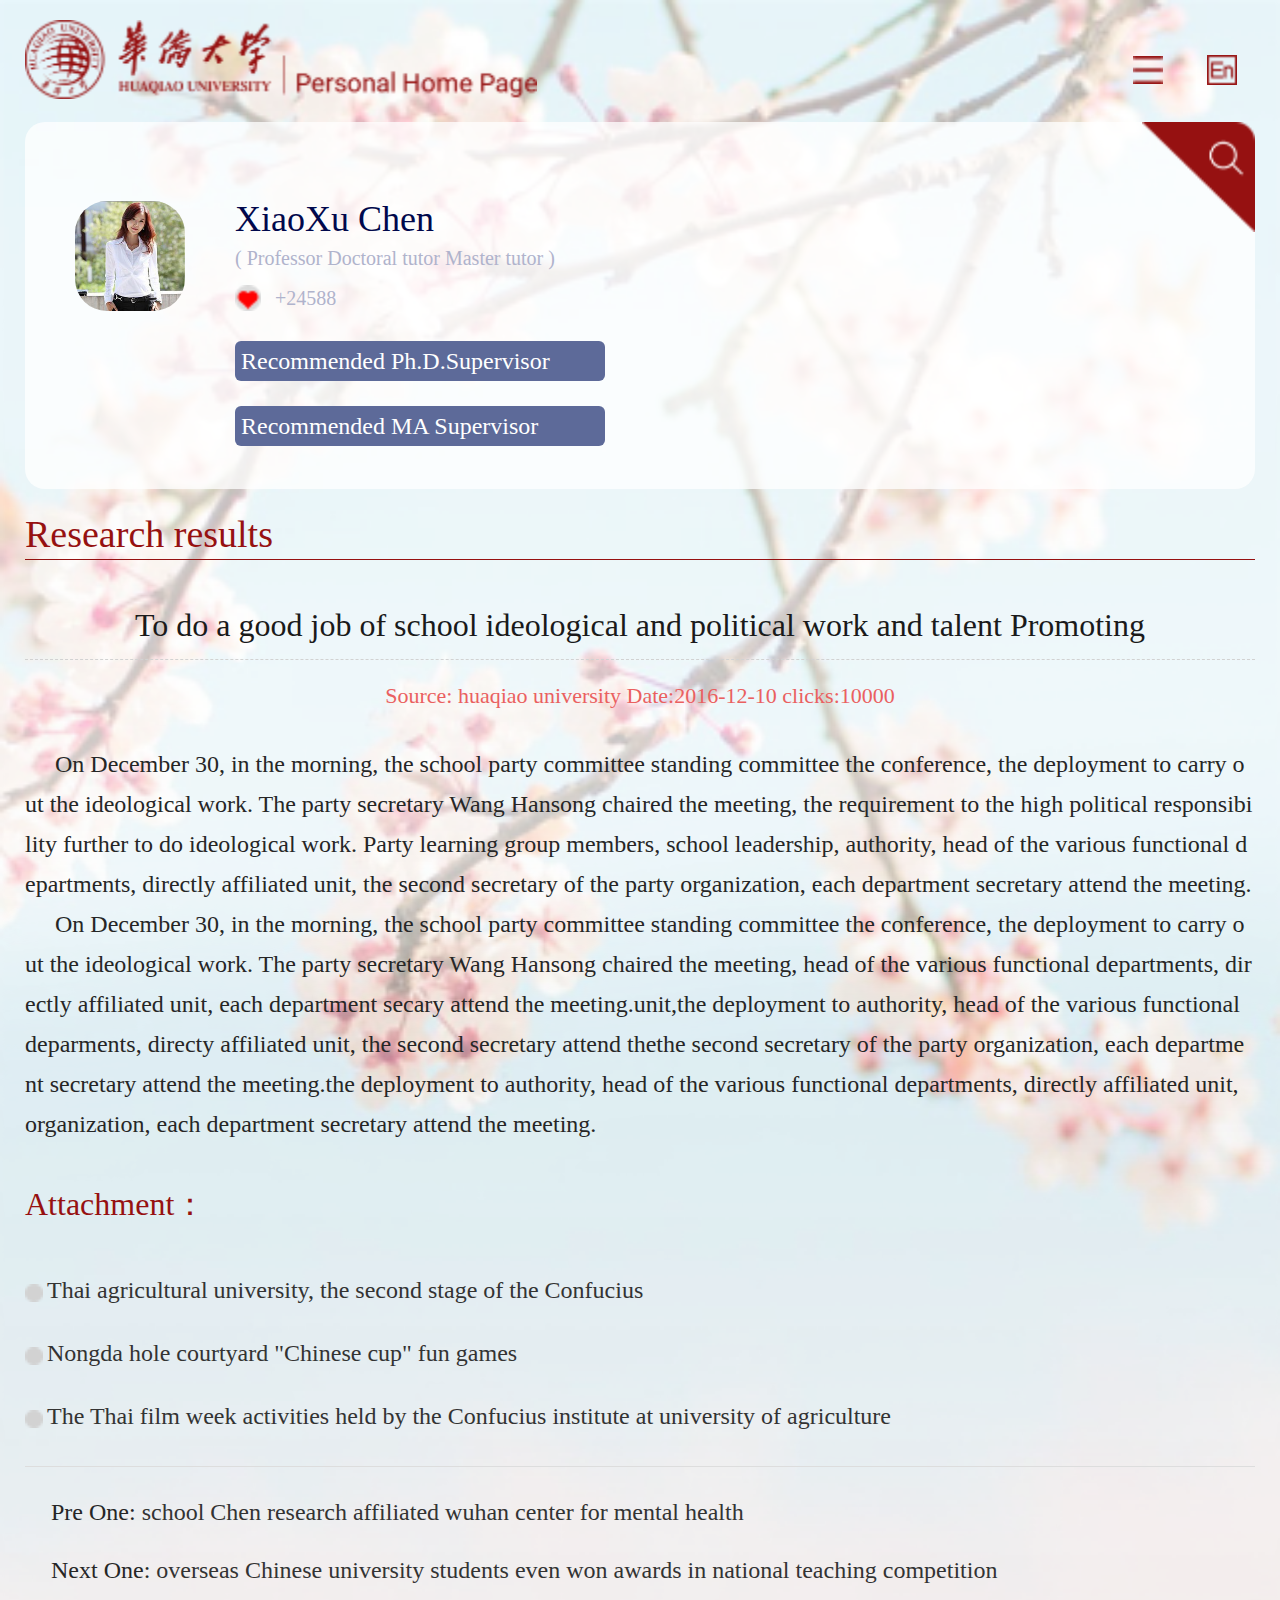
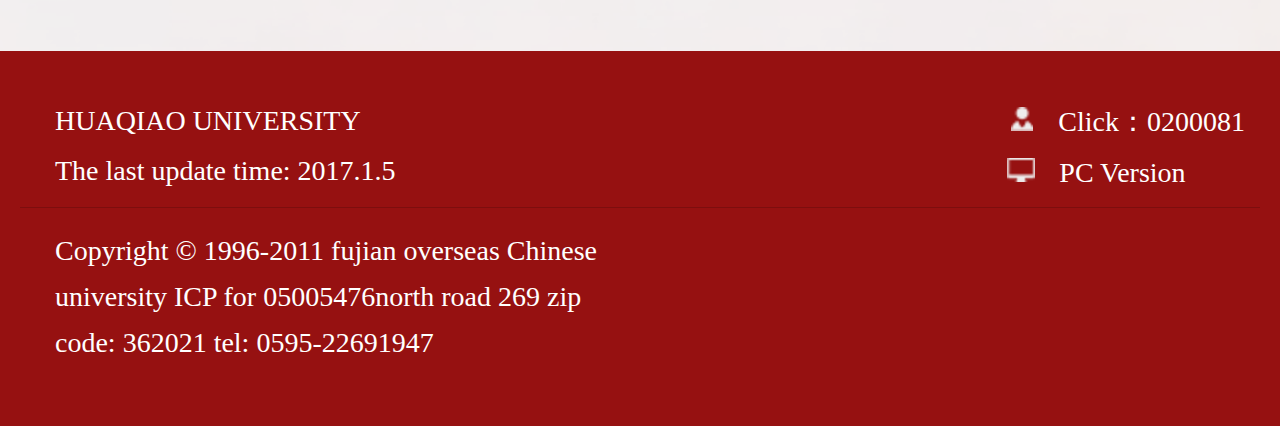
<file: content.html>
<!DOCTYPE html>
<html>
	<head>
		<meta charset="UTF-8">
		<meta name="viewport" content="width=device-width,initial-scale=1.0, minimum-scale=1.0, maximum-scale=1.0, user-scalable=no,minimal-ui">
		<meta name="format-detection" content="telephone=no">
		<script type="text/javascript">
			(function(doc, win) {
			    var docEl = doc.documentElement,
			        resizeEvt = 'orientationchange' in window ? 'orientationchange' : 'resize',
			        recalc = function() {
			            var clientWidth = docEl.clientWidth;
			            if (!clientWidth) return;
			            if (clientWidth >= 750) {
			                docEl.style.fontSize = '100px';
			            } else {
			                docEl.style.fontSize = 100 * (clientWidth / 750) + 'px';
			            }
			        };
			    if (!doc.addEventListener) return;
			    win.addEventListener(resizeEvt, recalc, false);
			    doc.addEventListener('DOMContentLoaded', recalc, false);
			})(document, window);
		</script>
		<title>content</title>
		<link rel="stylesheet" type="text/css" href="css/default.css" />
		<link rel="stylesheet" type="text/css" href="css/style.css"/>
	</head>
	<body>
		<div class="header clearfix">
			<div class="logo"><a href="#"></a></div>
			<div class="menu">
				<div class="menu_l"></div>
				<div class="menu_E">
					<div>
						<span></span>
						<ul>
							<li><a href="#">Chinese</a></li>
							<li><a href="#">French</a></li>
							<li><a href="#">Russian</a></li>
						</ul>
					</div>
				</div>
			</div>
			<div class="menu_cont menu_cont_1">
				<ul>
					<li><a href="index.html">research field</a></li>
					<li class="on"><a href="#">Research results</a></li>
					<li class="on"><a href="#">patent</a></li>
					<li><a href="#">Achievements discipline appraisal group of the academic degree talen chaired professor</a></li>
					<li><a href="#">The paper</a></li>
				</ul>
			</div>
			<div class="menu_cont menu_cont_2">
				<ul>
					<li class="prev_level"><a href="#">Back at the next higher level</a></li>
					<li><a href="structured_contentPage.html">Research work</a></li>
					<li><a href="list_image.html">Teachers image</a></li>
					<li><a href="#">Commonly used links</a></li>
					<li><a href="#">Teacher blog biomedical engineering society of biomedical information and control</a></li>
					<li><a href="#">Scientific research project</a></li>
				</ul>
			</div>
		</div>
		<div class="mainWrap">
			<div class="main1 main2">
				<div class="search">
					<div class="search1"></div>
					<div class="search2">
						<span></span>
						<input class="search_input" type="text"/>
					</div>
				</div>
				<div class="photo">
					<dl class="clearfix">
						<dt><a href="#"><img src="temp/img2@2x.png"/></a></dt>
						<dd>
							<h2>XiaoXu Chen</h2>
							<p>( Professor  Doctoral tutor Master tutor )</p>
							<div class="like clearfix"><span></span><em>+24588</em></div>
						</dd>
					</dl>
				</div>
				<div class="link">
					<a href="#">Recommended Ph.D.Supervisor</a>
					<a href="#">Recommended MA Supervisor</a>
				</div>
			</div>
			<div class="main_cont">
				<h2>Research results</h2>
				<div class="content_box">
					<div class="content">
						<h3>To do a good job of school ideological and political work and talent Promoting </h3>
						<span>Source: huaqiao university  Date:2016-12-10  clicks:10000</span>
						<p>On December 30, in the morning, the school party committee standing committee the conference, the deployment to carry out the ideological work. The party secretary Wang Hansong chaired the meeting, the requirement to the high political responsibility further to do ideological work. Party learning group members, school leadership, authority, head of the various functional departments, directly affiliated unit, the second secretary of the party organization, each department secretary attend the meeting.</p>
						<p>On December 30, in the morning, the school party committee standing committee the conference, the deployment to carry out the ideological work. The party secretary Wang Hansong chaired the meeting, head of the various functional departments, directly affiliated unit,  each department secary  attend the meeting.unit,the deployment to authority, head of the various functional deparments, directy affiliated unit, the second secretary attend thethe second secretary of the party organization, each department secretary attend the meeting.the deployment to authority, head of the various functional departments, directly affiliated unit,   organization, each department secretary attend the meeting.</p>
					</div>
					<div class="attachment">
						<h3>Attachment：</h3>
						<ul>
							<li><a href="#">Thai agricultural university, the second stage of the Confucius</a></li>
							<li><a href="#">Nongda hole courtyard "Chinese cup" fun games</a></li>
							<li><a href="#">The Thai film week activities held by the Confucius institute at university of agriculture</a></li>
						</ul>
					</div>
					<div class="pn_page">
						<p>Pre One: <a href="#">school Chen research affiliated wuhan center for mental health</a></p>
						<p>Next One: <a href="#">overseas Chinese university students even won awards in national teaching competition</a></p>
					</div>
				</div>
			</div>
		</div>
		<div class="footer">
			<div class="footer_pageView">
				<dl class="logo_footer clearfix">
					<dt>
						<p>HUAQIAO UNIVERSITY</p>
						<p>The last update time: <em>2017.1.5</em></p>
					</dt>
					<dd>
						<div class="clearfix view">
							<i></i>
							<span>Click：<em>0200081</em></span>
						</div>
						<div class="pc">
							<i></i>
							<a href="#">PC Version</a>
						</div>
					</dd>
				</dl>
			</div>
			<div class="footer_copyRight">
				<span>Copyright © 1996-2011 fujian overseas Chinese </span>
				<span>university ICP for 05005476north road 269 zip</span>
				<span>code: 362021 tel: 0595-22691947</span>
			</div>
		</div>
	<script src="js/jquery-1.8.0.min.js"></script>
	<script src="js/style.js"></script>
	</body>
</html>
</file>
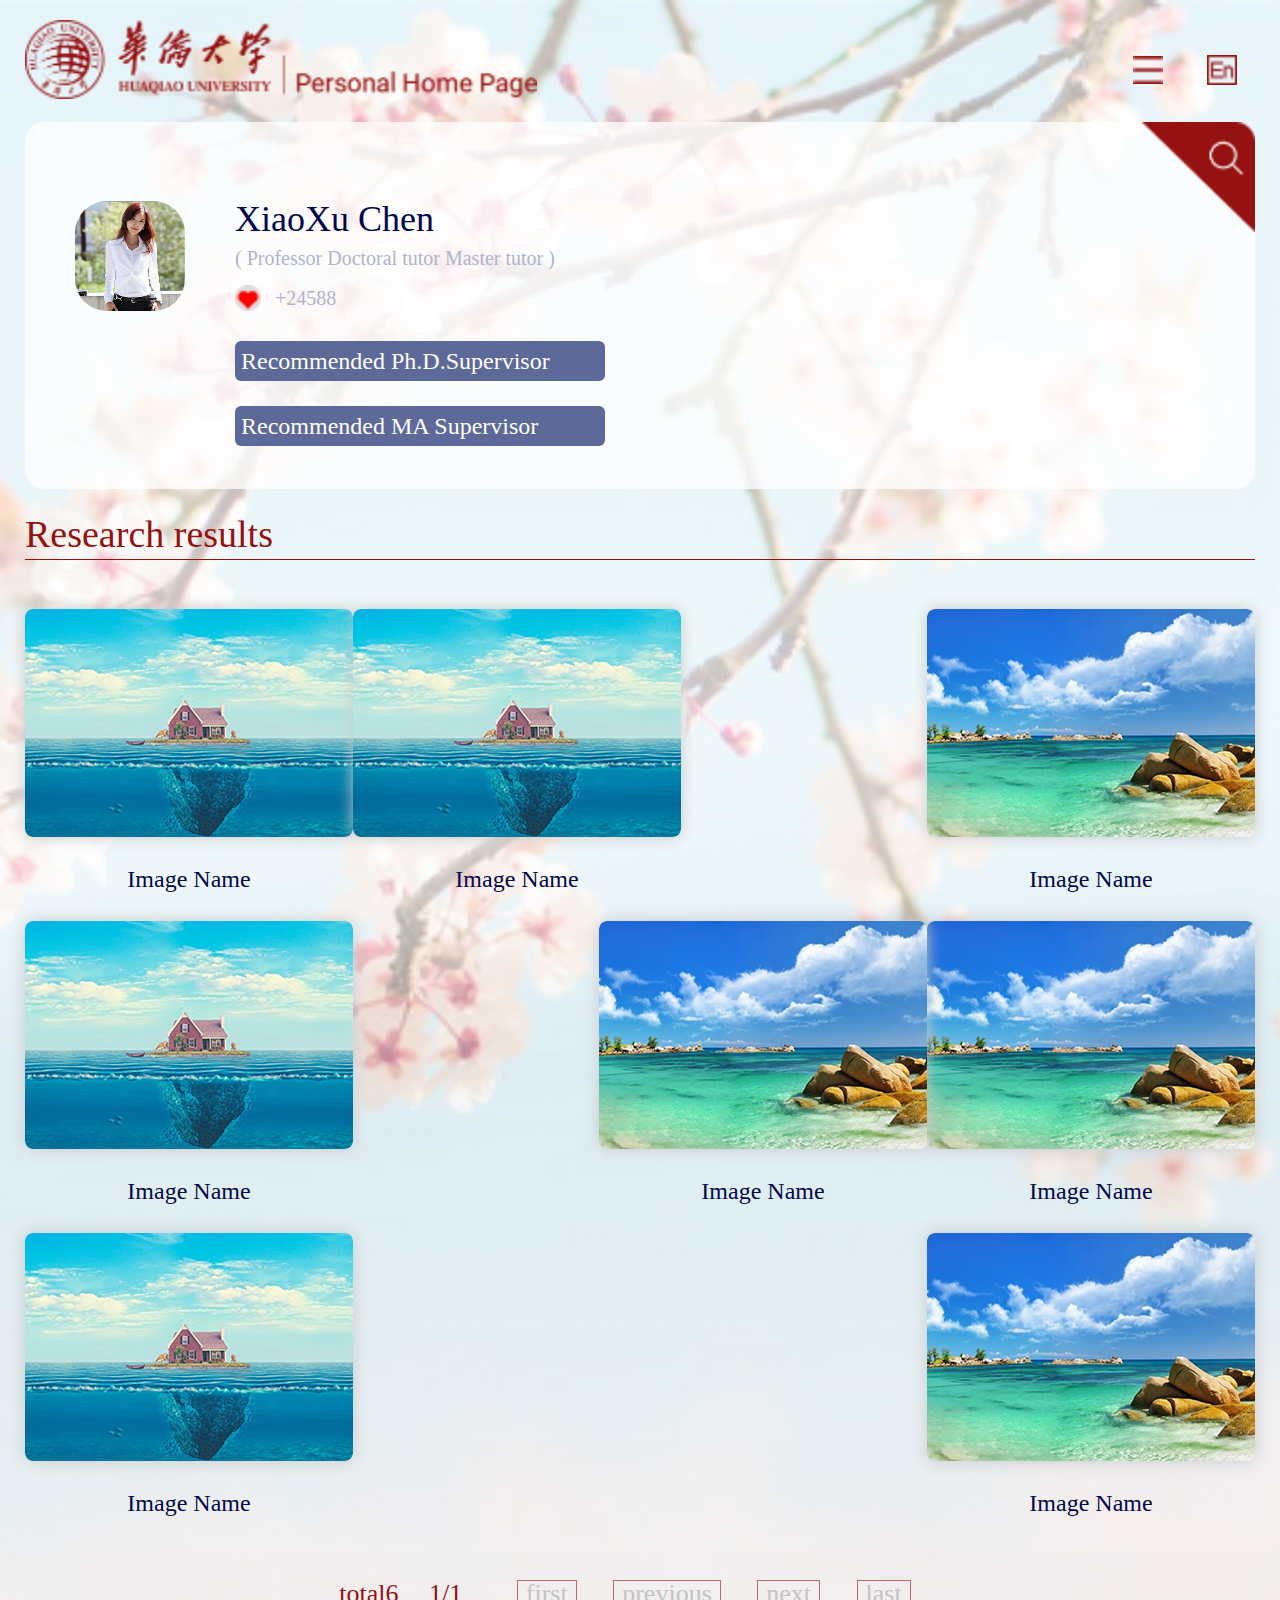
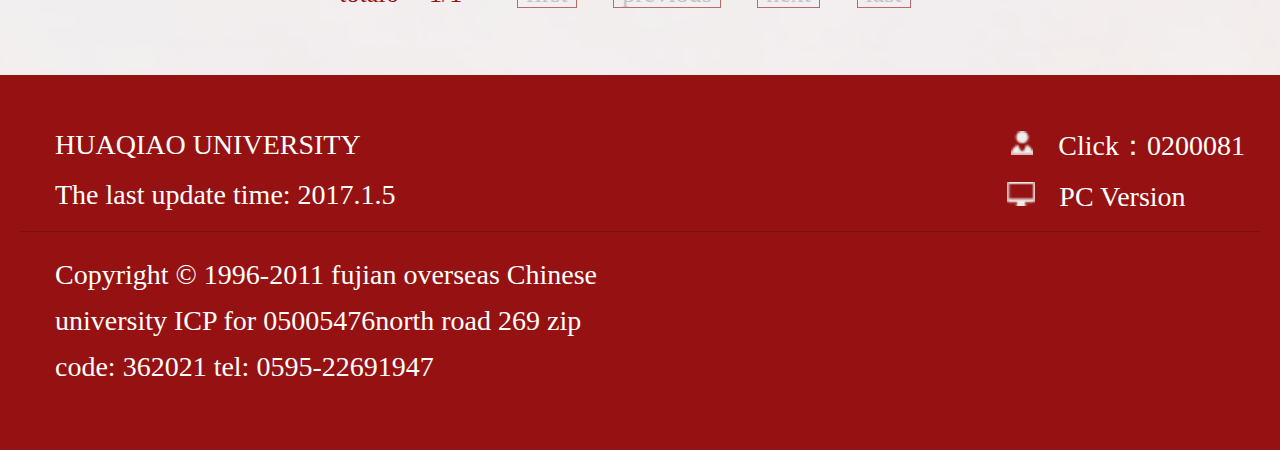
<file: list-images.html>
<!DOCTYPE html>
<html>
	<head>
		<meta charset="UTF-8">
		<meta name="viewport" content="width=device-width,initial-scale=1.0, minimum-scale=1.0, maximum-scale=1.0, user-scalable=no,minimal-ui">
		<meta name="format-detection" content="telephone=no">
		<script type="text/javascript">
			(function(doc, win) {
			    var docEl = doc.documentElement,
			        resizeEvt = 'orientationchange' in window ? 'orientationchange' : 'resize',
			        recalc = function() {
			            var clientWidth = docEl.clientWidth;
			            if (!clientWidth) return;
			            if (clientWidth >= 750) {
			                docEl.style.fontSize = '100px';
			            } else {
			                docEl.style.fontSize = 100 * (clientWidth / 750) + 'px';
			            }
			        };
			    if (!doc.addEventListener) return;
			    win.addEventListener(resizeEvt, recalc, false);
			    doc.addEventListener('DOMContentLoaded', recalc, false);
			})(document, window);
		</script>
		<title>list-images</title>
		<link rel="stylesheet" type="text/css" href="css/default.css" />
		<link rel="stylesheet" type="text/css" href="css/style.css"/>
	</head>
	<body>
		<div class="header clearfix">
			<div class="logo"><a href="#"></a></div>
			<div class="menu">
				<div class="menu_l"></div>
				<div class="menu_E">
					<div>
						<span></span>
						<ul>
							<li><a href="#">Chinese</a></li>
							<li><a href="#">French</a></li>
							<li><a href="#">Russian</a></li>
						</ul>
					</div>
				</div>
			</div>
			<div class="menu_cont menu_cont_1">
				<ul>
					<li><a href="index.html">research field</a></li>
					<li class="on"><a href="#">Research results</a></li>
					<li class="on"><a href="#">patent</a></li>
					<li><a href="#">Achievements discipline appraisal group of the academic degree talen chaired professor</a></li>
					<li><a href="#">The paper</a></li>
				</ul>
			</div>
			<div class="menu_cont menu_cont_2">
				<ul>
					<li class="prev_level"><a href="#">Back at the next higher level</a></li>
					<li><a href="structured_contentPage.html">Research work</a></li>
					<li><a href="list_image.html">Teachers image</a></li>
					<li><a href="#">Commonly used links</a></li>
					<li><a href="#">Teacher blog biomedical engineering society of biomedical information and control</a></li>
					<li><a href="#">Scientific research project</a></li>
				</ul>
			</div>
		</div>
		<div class="mainWrap">
			<div class="main1 main2">
				<div class="search">
					<div class="search1"></div>
					<div class="search2">
						<span></span>
						<input class="search_input" type="text"/>
					</div>
				</div>
				<div class="photo">
					<dl class="clearfix">
						<dt><a href="#"><img src="temp/img2@2x.png"/></a></dt>
						<dd>
							<h2>XiaoXu Chen</h2>
							<p>( Professor  Doctoral tutor Master tutor )</p>
							<div class="like clearfix"><span></span><em>+24588</em></div>
						</dd>
					</dl>
				</div>
				<div class="link">
					<a href="#">Recommended Ph.D.Supervisor</a>
					<a href="#">Recommended MA Supervisor</a>
				</div>
			</div>
			<div class="main_cont cont">
				<h2>Research results</h2>
				<div class="list-img">
					<ul>
						<li>
							<a href="#">
								<div class="img"><span><img src="temp/list1.png"/></span></div><p>Image Name</p>
							</a>
						</li>
						<li>
							<a href="#">
								<div class="img"><span><img src="temp/list2.png"/></span></div><p>Image Name</p>
							</a>
						</li>
						<li>
							<a href="#">
								<div class="img"><span><img src="temp/list1.png"/></span></div><p>Image Name</p>
							</a>
						</li>
						<li>
							<a href="#">
								<div class="img"><span><img src="temp/list2.png"/></span></div><p>Image Name</p>
							</a>
						</li>
						<li>
							<a href="#">
								<div class="img"><span><img src="temp/list1.png"/></span></div><p>Image Name</p>
							</a>
						</li>
						<li>
							<a href="#">
								<div class="img"><span><img src="temp/list2.png"/></span></div><p>Image Name</p>
							</a>
						</li>
						<li>
							<a href="#">
								<div class="img"><span><img src="temp/list1.png"/></span></div><p>Image Name</p>
							</a>
						</li>
						<li>
							<a href="#">
								<div class="img"><span><img src="temp/list2.png"/></span></div><p>Image Name</p>
							</a>
						</li>
					</ul>
				</div>
				<div class="page">
					<span>total6</span>
					<span>1/1</span>
					<a href="#">first</a>
					<a href="#">previous</a>
					<a href="#">next</a>
					<a href="#">last</a>
				</div>
			</div>
		</div>
		<div class="footer">
			<div class="footer_pageView">
				<dl class="logo_footer clearfix">
					<dt>
						<p>HUAQIAO UNIVERSITY</p>
						<p>The last update time: <em>2017.1.5</em></p>
					</dt>
					<dd>
						<div class="clearfix view">
							<i></i>
							<span>Click：<em>0200081</em></span>
						</div>
						<div class="pc">
							<i></i>
							<a href="#">PC Version</a>
						</div>
					</dd>
				</dl>
			</div>
			<div class="footer_copyRight">
				<span>Copyright © 1996-2011 fujian overseas Chinese </span>
				<span>university ICP for 05005476north road 269 zip</span>
				<span>code: 362021 tel: 0595-22691947</span>
			</div>
		</div>
	<script src="js/jquery-1.8.0.min.js"></script>
	<script src="js/style.js"></script>
	</body>
</html>
</file>
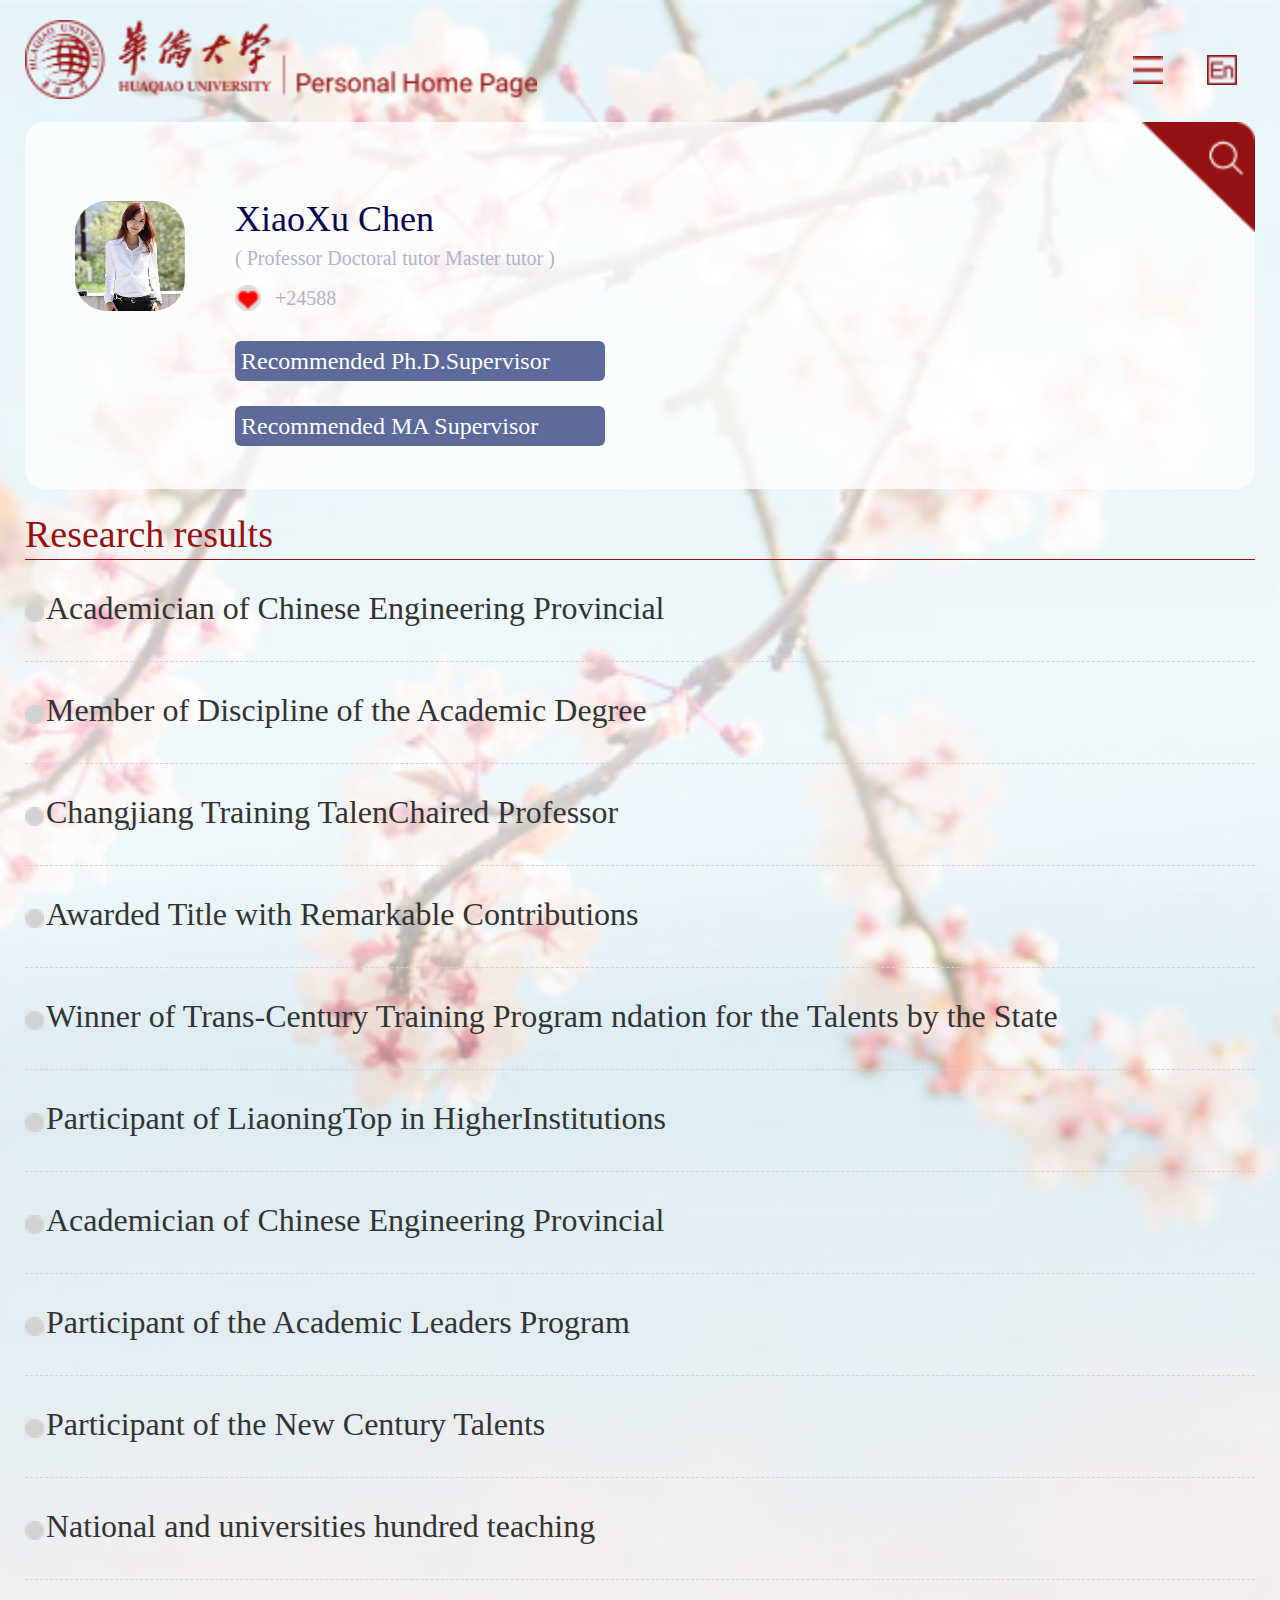
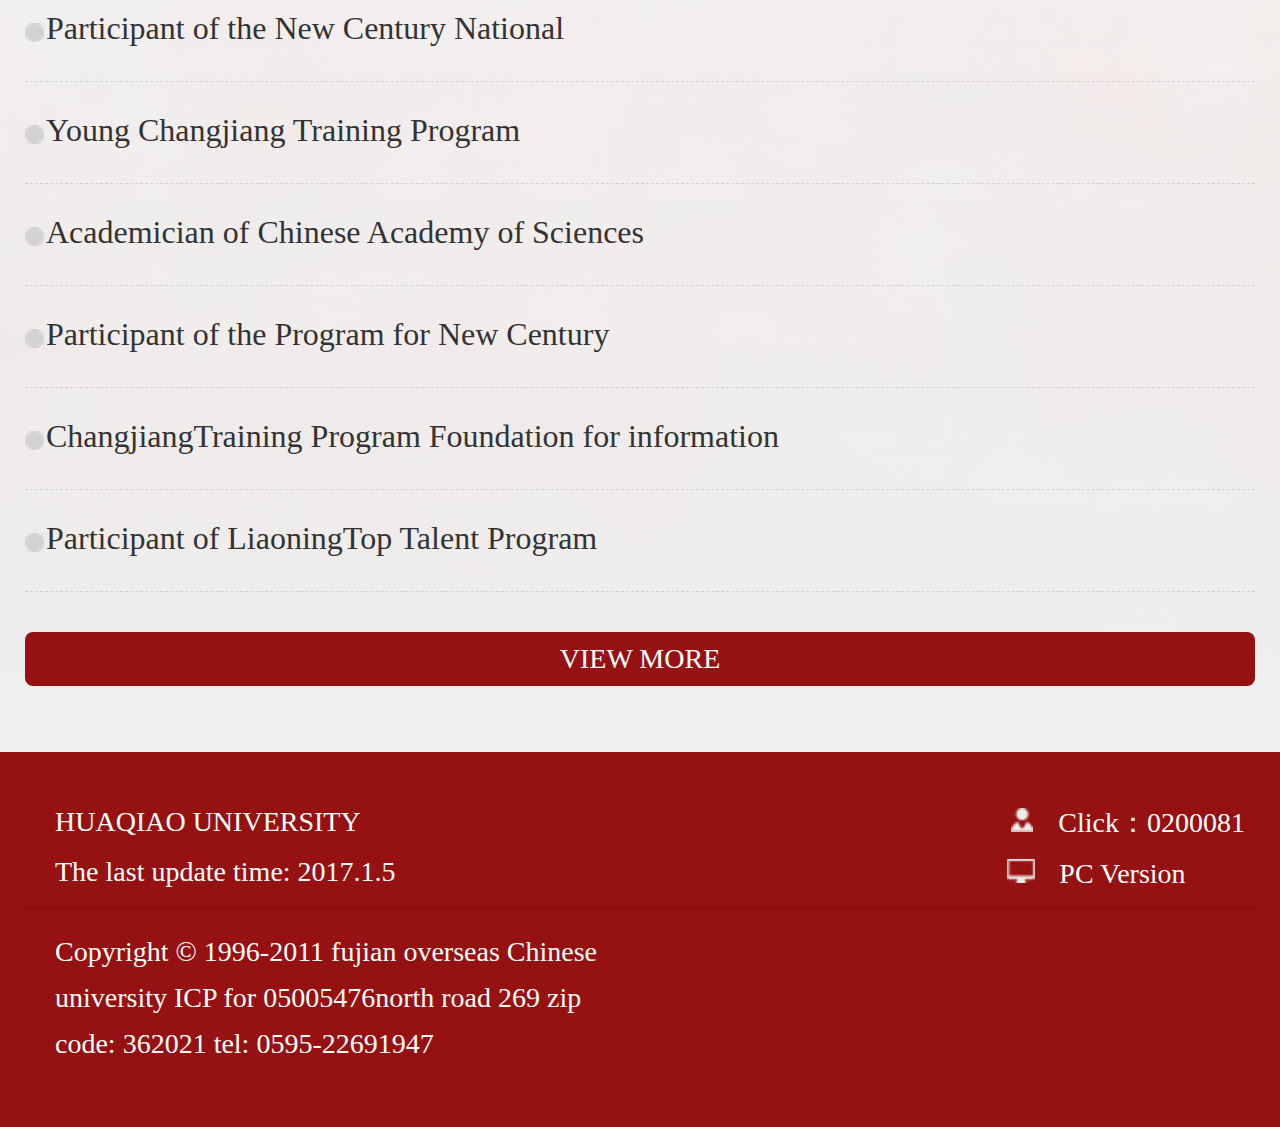
<file: list.html>
<!DOCTYPE html>
<html>
	<head>
		<meta charset="UTF-8">
		<meta name="viewport" content="width=device-width,initial-scale=1.0, minimum-scale=1.0, maximum-scale=1.0, user-scalable=no,minimal-ui">
		<meta name="format-detection" content="telephone=no">
		<script type="text/javascript">
			(function(doc, win) {
			    var docEl = doc.documentElement,
			        resizeEvt = 'orientationchange' in window ? 'orientationchange' : 'resize',
			        recalc = function() {
			            var clientWidth = docEl.clientWidth;
			            if (!clientWidth) return;
			            if (clientWidth >= 750) {
			                docEl.style.fontSize = '100px';
			            } else {
			                docEl.style.fontSize = 100 * (clientWidth / 750) + 'px';
			            }
			        };
			    if (!doc.addEventListener) return;
			    win.addEventListener(resizeEvt, recalc, false);
			    doc.addEventListener('DOMContentLoaded', recalc, false);
			})(document, window);
		</script>
		<title>list</title>
		<link rel="stylesheet" type="text/css" href="css/default.css" />
		<link rel="stylesheet" type="text/css" href="css/style.css"/>
	</head>
	<body>
		<div class="header clearfix">
			<div class="logo"><a href="#"></a></div>
			<div class="menu">
				<div class="menu_l"></div>
				<div class="menu_E">
					<div>
						<span></span>
						<ul>
							<li><a href="#">Chinese</a></li>
							<li><a href="#">French</a></li>
							<li><a href="#">Russian</a></li>
						</ul>
					</div>
				</div>
			</div>
			<div class="menu_cont menu_cont_1">
				<ul>
					<li><a href="index.html">research field</a></li>
					<li class="on"><a href="#">Research results</a></li>
					<li class="on"><a href="#">patent</a></li>
					<li><a href="#">Achievements discipline appraisal group of the academic degree talen chaired professor</a></li>
					<li><a href="#">The paper</a></li>
				</ul>
			</div>
			<div class="menu_cont menu_cont_2">
				<ul>
					<li class="prev_level"><a href="#">Back at the next higher level</a></li>
					<li><a href="structured_contentPage.html">Research work</a></li>
					<li><a href="list_image.html">Teachers image</a></li>
					<li><a href="#">Commonly used links</a></li>
					<li><a href="#">Teacher blog biomedical engineering society of biomedical information and control</a></li>
					<li><a href="#">Scientific research project</a></li>
				</ul>
			</div>
		</div>
		<div class="mainWrap">
			<div class="main1 main2">
				<div class="search">
					<div class="search1"></div>
					<div class="search2">
						<span></span>
						<input class="search_input" type="text"/>
					</div>
				</div>
				<div class="photo">
					<dl class="clearfix">
						<dt><a href="#"><img src="temp/img2@2x.png"/></a></dt>
						<dd>
							<h2>XiaoXu Chen</h2>
							<p>( Professor  Doctoral tutor Master tutor )</p>
							<div class="like clearfix"><span></span><em>+24588</em></div>
						</dd>
					</dl>
				</div>
				<div class="link">
					<a href="#">Recommended Ph.D.Supervisor</a>
					<a href="#">Recommended MA Supervisor</a>
				</div>
			</div>
			<div class="main_cont">
				<h2>Research results</h2>
				<div class="list">
					<ul>
						<li><a href="#">Academician of Chinese Engineering Provincial</a></li>
						<li><a href="#">Member of Discipline of the Academic Degree</a></li>
						<li><a href="#">Changjiang Training TalenChaired Professor</a></li>
						<li><a href="#">Awarded Title with Remarkable Contributions</a></li>
						<li><a href="#">Winner of Trans-Century Training Program ndation for the Talents by the State</a></li>
						<li><a href="#">Participant of LiaoningTop in HigherInstitutions</a></li>
						<li><a href="#">Academician of Chinese Engineering Provincial</a></li>
						<li><a href="#">Participant of the Academic Leaders Program</a></li>
						<li><a href="#">Participant of the New Century Talents</a></li>
						<li><a href="#">National and universities hundred teaching</a></li>
						<li><a href="#">Participant of the New Century National</a></li>
						<li><a href="#">Young Changjiang Training Program</a></li>
						<li><a href="#">Academician of Chinese Academy of Sciences</a></li>
						<li><a href="#">Participant of the Program for New Century</a></li>
						<li><a href="#">ChangjiangTraining Program Foundation for information</a></li>
						<li><a href="#">Participant of LiaoningTop Talent Program</a></li>
					</ul>
				</div>
				<div class="view_more"><a href="#">VIEW MORE</a></div>
			</div>
		</div>
		<div class="footer">
			<div class="footer_pageView">
				<dl class="logo_footer clearfix">
					<dt>
						<p>HUAQIAO UNIVERSITY</p>
						<p>The last update time: <em>2017.1.5</em></p>
					</dt>
					<dd>
						<div class="clearfix view">
							<i></i>
							<span>Click：<em>0200081</em></span>
						</div>
						<div class="pc">
							<i></i>
							<a href="#">PC Version</a>
						</div>
					</dd>
				</dl>
			</div>
			<div class="footer_copyRight">
				<span>Copyright © 1996-2011 fujian overseas Chinese </span>
				<span>university ICP for 05005476north road 269 zip</span>
				<span>code: 362021 tel: 0595-22691947</span>
			</div>
		</div>
	<script src="js/jquery-1.8.0.min.js"></script>
	<script src="js/style.js"></script>
	</body>
</html>
</file>
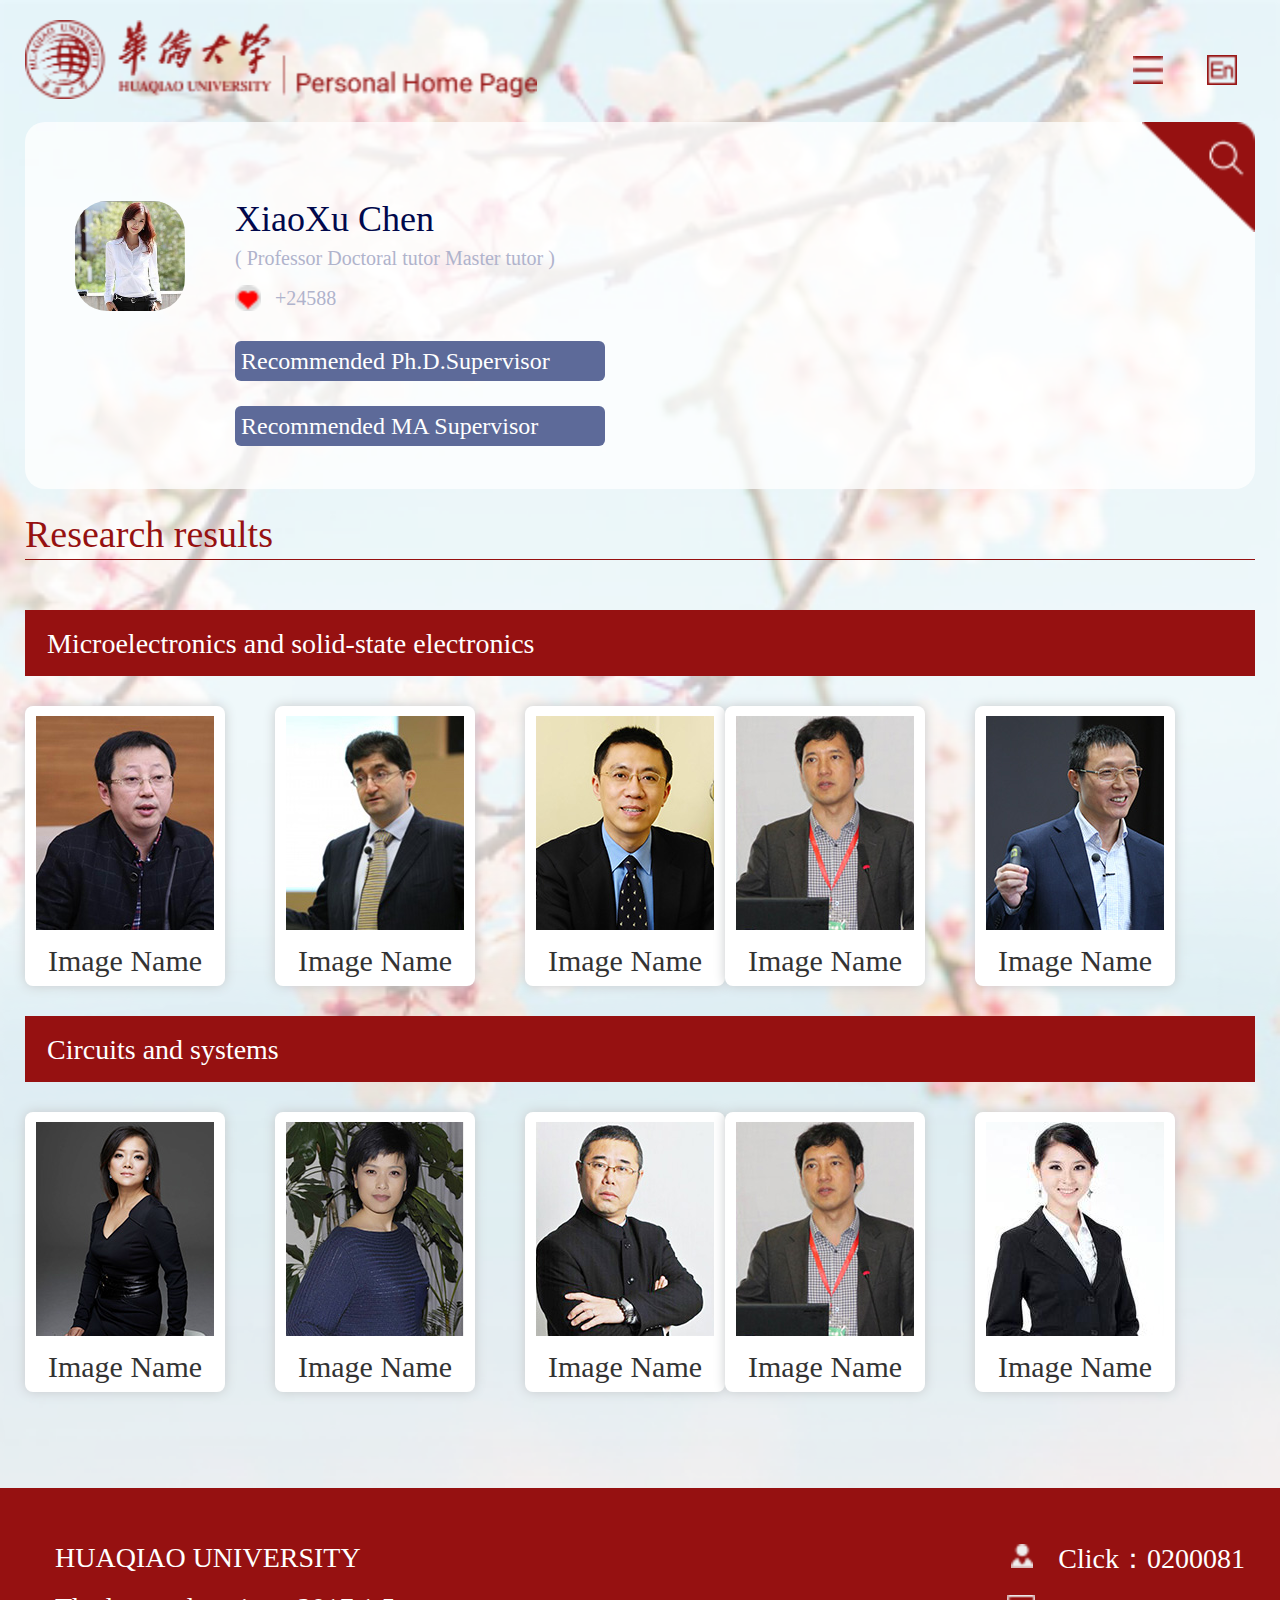
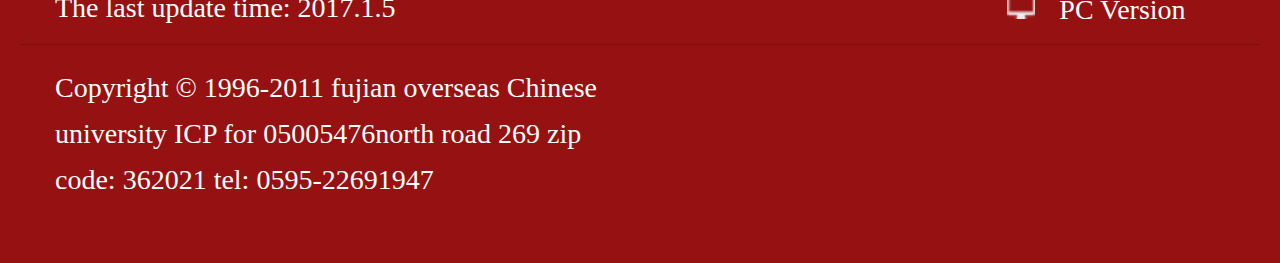
<file: professional_tutor.html>
<!DOCTYPE html>
<html>
	<head>
		<meta charset="UTF-8">
		<meta name="viewport" content="width=device-width,initial-scale=1.0, minimum-scale=1.0, maximum-scale=1.0, user-scalable=no,minimal-ui">
		<meta name="format-detection" content="telephone=no">
		<script type="text/javascript">
			(function(doc, win) {
			    var docEl = doc.documentElement,
			        resizeEvt = 'orientationchange' in window ? 'orientationchange' : 'resize',
			        recalc = function() {
			            var clientWidth = docEl.clientWidth;
			            if (!clientWidth) return;
			            if (clientWidth >= 750) {
			                docEl.style.fontSize = '100px';
			            } else {
			                docEl.style.fontSize = 100 * (clientWidth / 750) + 'px';
			            }
			        };
			    if (!doc.addEventListener) return;
			    win.addEventListener(resizeEvt, recalc, false);
			    doc.addEventListener('DOMContentLoaded', recalc, false);
			})(document, window);
		</script>
		<title>list</title>
		<link rel="stylesheet" type="text/css" href="css/default.css" />
		<link rel="stylesheet" type="text/css" href="css/style.css"/>
	</head>
	<body>
		<div class="header clearfix">
			<div class="logo"><a href="#"></a></div>
			<div class="menu">
				<div class="menu_l"></div>
				<div class="menu_E">
					<div>
						<span></span>
						<ul>
							<li><a href="#">Chinese</a></li>
							<li><a href="#">French</a></li>
							<li><a href="#">Russian</a></li>
						</ul>
					</div>
				</div>
			</div>
			<div class="menu_cont menu_cont_1">
				<ul>
					<li><a href="index.html">research field</a></li>
					<li class="on"><a href="#">Research results</a></li>
					<li class="on"><a href="#">patent</a></li>
					<li><a href="#">Achievements discipline appraisal group of the academic degree talen chaired professor</a></li>
					<li><a href="#">The paper</a></li>
				</ul>
			</div>
			<div class="menu_cont menu_cont_2">
				<ul>
					<li class="prev_level"><a href="#">Back at the next higher level</a></li>
					<li><a href="structured_contentPage.html">Research work</a></li>
					<li><a href="list_image.html">Teachers image</a></li>
					<li><a href="#">Commonly used links</a></li>
					<li><a href="#">Teacher blog biomedical engineering society of biomedical information and control</a></li>
					<li><a href="#">Scientific research project</a></li>
				</ul>
			</div>
		</div>
		<div class="mainWrap">
			<div class="main1 main2">
				<div class="search">
					<div class="search1"></div>
					<div class="search2">
						<span></span>
						<input class="search_input" type="text"/>
					</div>
				</div>
				<div class="photo">
					<dl class="clearfix">
						<dt><a href="#"><img src="temp/img2@2x.png"/></a></dt>
						<dd>
							<h2>XiaoXu Chen</h2>
							<p>( Professor  Doctoral tutor Master tutor )</p>
							<div class="like clearfix"><span></span><em>+24588</em></div>
						</dd>
					</dl>
				</div>
				<div class="link">
					<a href="#">Recommended Ph.D.Supervisor</a>
					<a href="#">Recommended MA Supervisor</a>
				</div>
			</div>
			<div class="main_cont">
				<h2>Research results</h2>
				<div class="totur_list cont">
					<div class="group_totur">
						<h3>Microelectronics and solid-state electronics</h3>
						<ul>
							<li>
								<a href="#">
									<div class="img"><span><img src="temp/tutor1.jpg"/></span></div><p>Image Name</p>
								</a>
							</li>
							<li>
								<a href="#">
									<div class="img"><span><img src="temp/tutor2.jpg"/></span></div><p>Image Name</p>
								</a>
							</li>
							<li>
								<a href="#">
									<div class="img"><span><img src="temp/totur3.jpg"/></span></div><p>Image Name</p>
								</a>
							</li>
							<li>
								<a href="#">
									<div class="img"><span><img src="temp/tutor4.jpg"/></span></div><p>Image Name</p>
								</a>
							</li>
							<li>
								<a href="#">
									<div class="img"><span><img src="temp/tutor5.jpg"/></span></div><p>Image Name</p>
								</a>
							</li>
						</ul>
					</div>
					<div class="group_totur">
						<h3>Circuits and systems</h3>
						<ul>
							<li>
								<a href="#">
									<div class="img"><span><img src="temp/tutor6.jpg"/></span></div><p>Image Name</p>
								</a>
							</li>
							<li>
								<a href="#">
									<div class="img"><span><img src="temp/totur7.jpg"/></span></div><p>Image Name</p>
								</a>
							</li>
							<li>
								<a href="#">
									<div class="img"><span><img src="temp/tutor8.jpg"/></span></div><p>Image Name</p>
								</a>
							</li>
							<li>
								<a href="#">
									<div class="img"><span><img src="temp/tutor9.jpg"/></span></div><p>Image Name</p>
								</a>
							</li>
							<li>
								<a href="#">
									<div class="img"><span><img src="temp/tutor10.jpg"/></span></div><p>Image Name</p>
								</a>
							</li>
						</ul>
					</div>
				</div>
			</div>
		</div>
		<div class="footer">
			<div class="footer_pageView">
				<dl class="logo_footer clearfix">
					<dt>
						<p>HUAQIAO UNIVERSITY</p>
						<p>The last update time: <em>2017.1.5</em></p>
					</dt>
					<dd>
						<div class="clearfix view">
							<i></i>
							<span>Click：<em>0200081</em></span>
						</div>
						<div class="pc">
							<i></i>
							<a href="#">PC Version</a>
						</div>
					</dd>
				</dl>
			</div>
			<div class="footer_copyRight">
				<span>Copyright © 1996-2011 fujian overseas Chinese </span>
				<span>university ICP for 05005476north road 269 zip</span>
				<span>code: 362021 tel: 0595-22691947</span>
			</div>
		</div>
	<script src="js/jquery-1.8.0.min.js"></script>
	<script src="js/style.js"></script>
	</body>
</html>
</file>
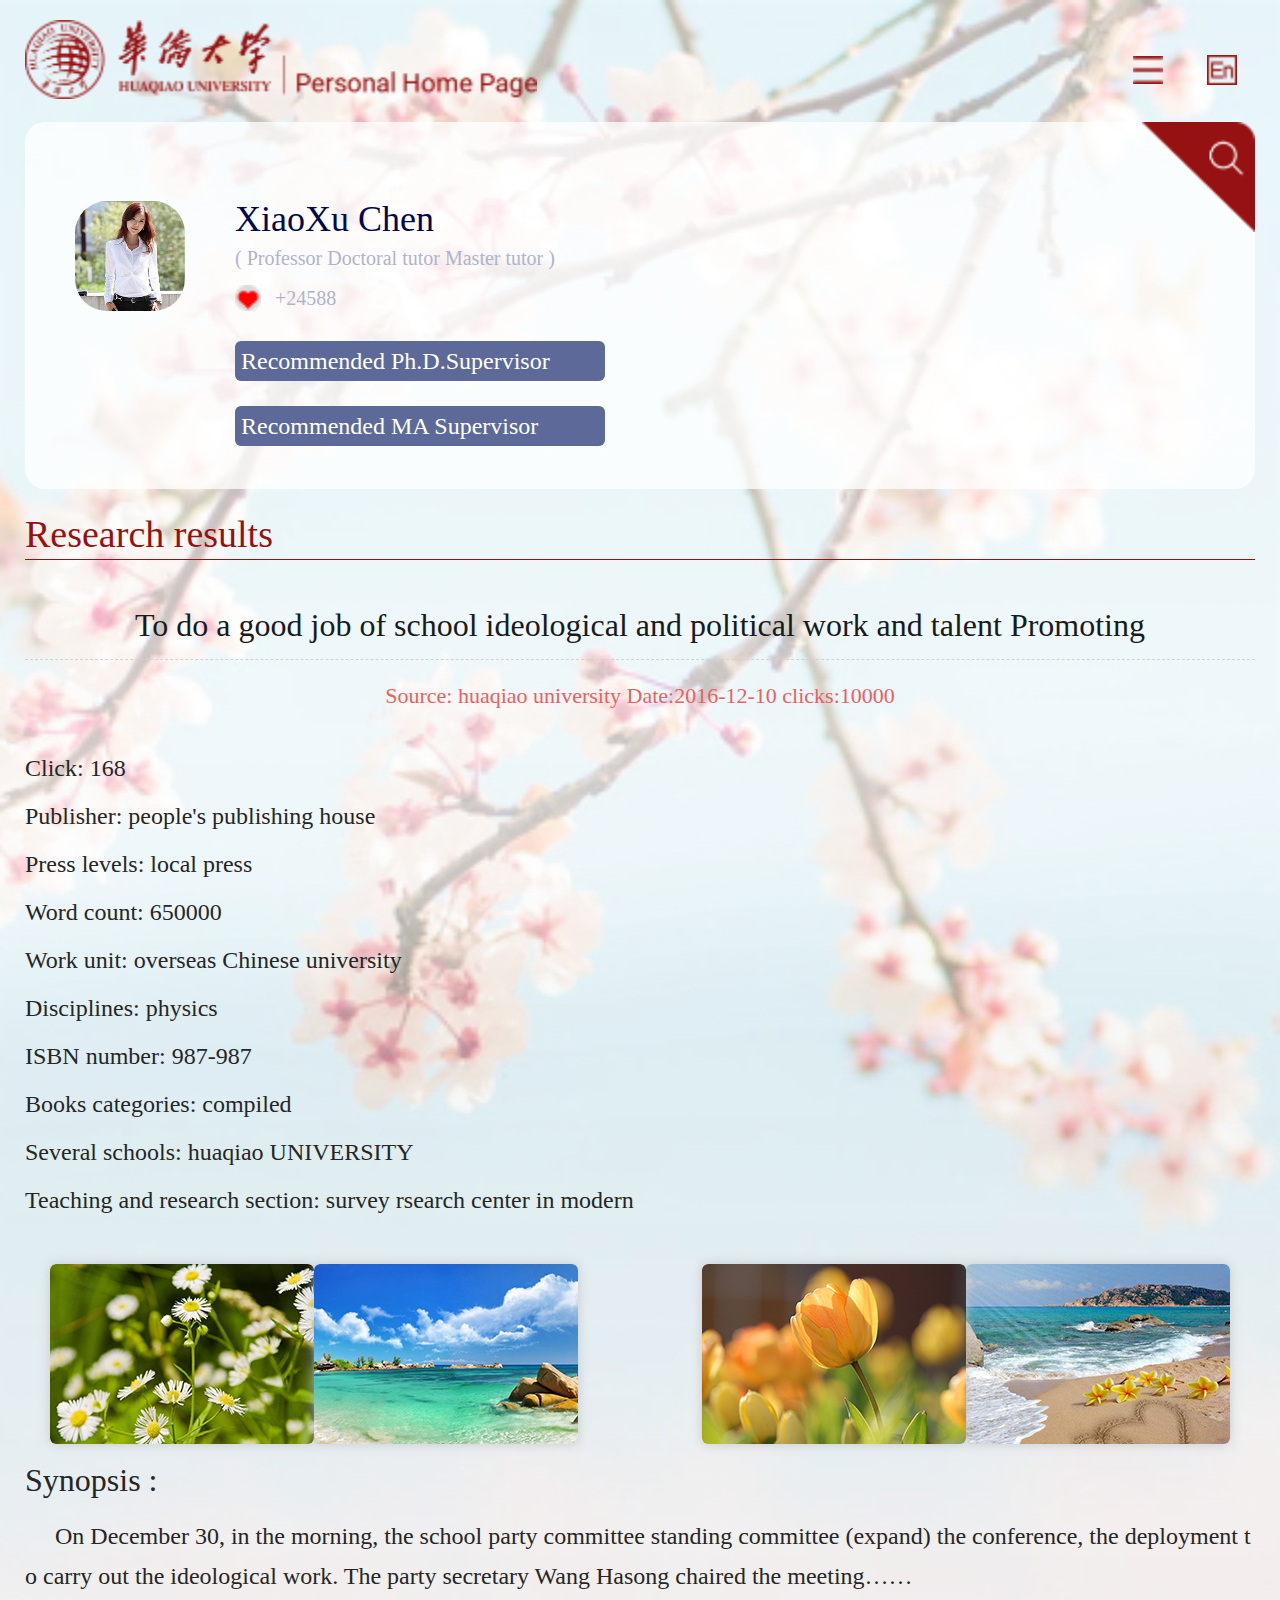
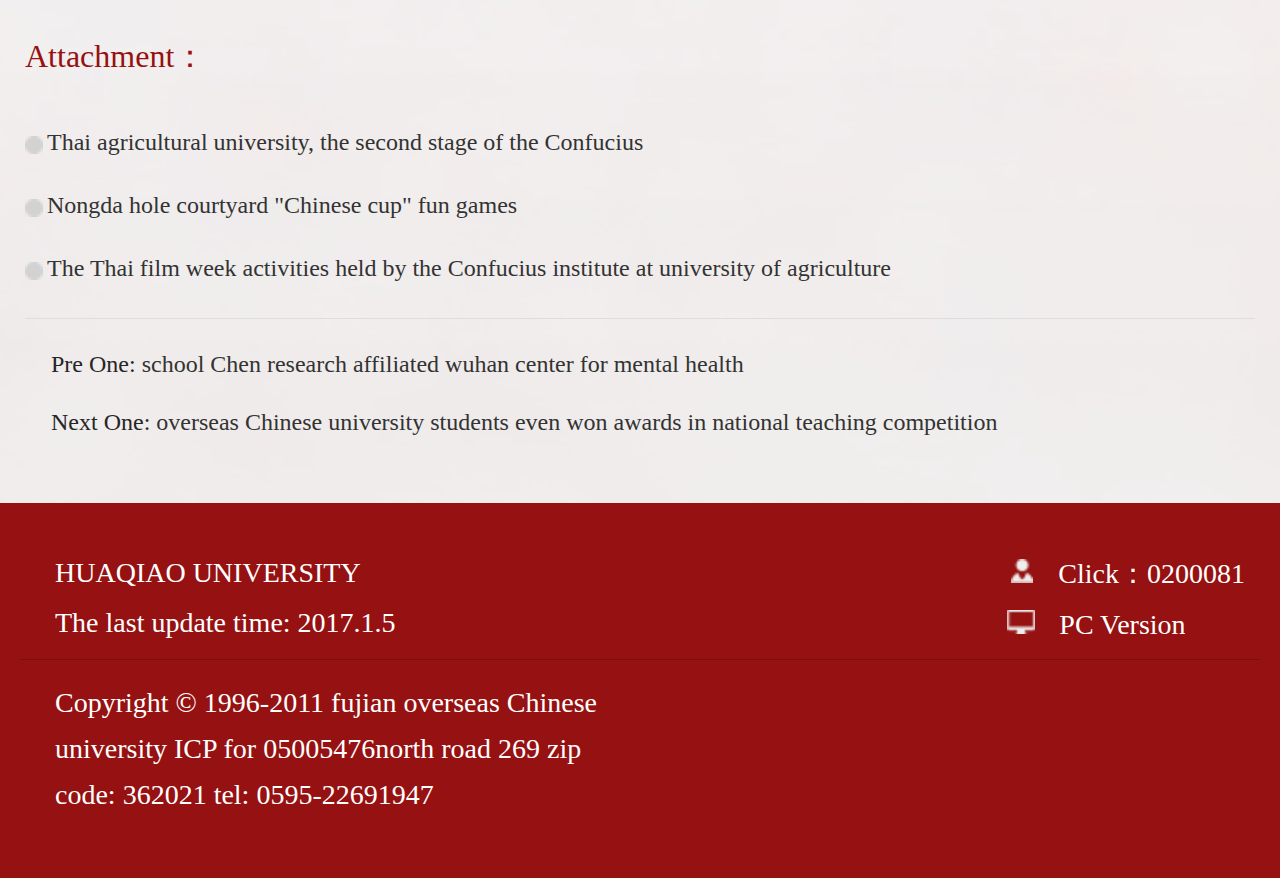
<file: structured_contentPage.html>
<!DOCTYPE html>
<html>
	<head>
		<meta charset="UTF-8">
		<meta name="viewport" content="width=device-width,initial-scale=1.0, minimum-scale=1.0, maximum-scale=1.0, user-scalable=no,minimal-ui">
		<meta name="format-detection" content="telephone=no">
		<script type="text/javascript">
			(function(doc, win) {
			    var docEl = doc.documentElement,
			        resizeEvt = 'orientationchange' in window ? 'orientationchange' : 'resize',
			        recalc = function() {
			            var clientWidth = docEl.clientWidth;
			            if (!clientWidth) return;
			            if (clientWidth >= 750) {
			                docEl.style.fontSize = '100px';
			            } else {
			                docEl.style.fontSize = 100 * (clientWidth / 750) + 'px';
			            }
			        };
			    if (!doc.addEventListener) return;
			    win.addEventListener(resizeEvt, recalc, false);
			    doc.addEventListener('DOMContentLoaded', recalc, false);
			})(document, window);
		</script>
		<title>Structured contentPage</title>
		<link rel="stylesheet" type="text/css" href="css/default.css" />
		<link rel="stylesheet" type="text/css" href="css/style.css"/>
	</head>
	<body>
		<div class="header clearfix">
			<div class="logo"><a href="#"></a></div>
			<div class="menu">
				<div class="menu_l"></div>
				<div class="menu_E">
					<div>
						<span></span>
						<ul>
							<li><a href="#">Chinese</a></li>
							<li><a href="#">French</a></li>
							<li><a href="#">Russian</a></li>
						</ul>
					</div>
				</div>
			</div>
			<div class="menu_cont menu_cont_1">
				<ul>
					<li><a href="index.html">research field</a></li>
					<li class="on"><a href="#">Research results</a></li>
					<li class="on"><a href="#">patent</a></li>
					<li><a href="#">Achievements discipline appraisal group of the academic degree talen chaired professor</a></li>
					<li><a href="#">The paper</a></li>
				</ul>
			</div>
			<div class="menu_cont menu_cont_2">
				<ul>
					<li class="prev_level"><a href="#">Back at the next higher level</a></li>
					<li><a href="structured_contentPage.html">Research work</a></li>
					<li><a href="list_image.html">Teachers image</a></li>
					<li><a href="#">Commonly used links</a></li>
					<li><a href="#">Teacher blog biomedical engineering society of biomedical information and control</a></li>
					<li><a href="#">Scientific research project</a></li>
				</ul>
			</div>
		</div>
		<div class="mainWrap">
			<div class="main1 main2">
				<div class="search">
					<div class="search1"></div>
					<div class="search2">
						<span></span>
						<input class="search_input" type="text"/>
					</div>
				</div>
				<div class="photo">
					<dl class="clearfix">
						<dt><a href="#"><img src="temp/img2@2x.png"/></a></dt>
						<dd>
							<h2>XiaoXu Chen</h2>
							<p>( Professor  Doctoral tutor Master tutor )</p>
							<div class="like clearfix"><span></span><em>+24588</em></div>
						</dd>
					</dl>
				</div>
				<div class="link">
					<a href="#">Recommended Ph.D.Supervisor</a>
					<a href="#">Recommended MA Supervisor</a>
				</div>
			</div>
			<div class="main_cont cont">
				<h2>Research results</h2>
				<div class="content_box">
					<div class="content">
						<h3>To do a good job of school ideological and political work and talent Promoting </h3>
						<span>Source: huaqiao university  Date:2016-12-10  clicks:10000</span>
						<div class="info">
							<span>Click: 168</span>
							<span>Publisher: people's publishing house</span>
							<span>Press levels: local press</span>
							<span>Word count: 650000</span>
							<span>Work unit: overseas Chinese university</span>
							<span>Disciplines: physics</span>
							<span>ISBN number: 987-987</span>
							<span>Books categories: compiled</span>
							<span>Several schools: huaqiao UNIVERSITY</span>
							<span>Teaching and research section: survey rsearch center in modern</span>
						</div>
						<div class="struct_img">
							<div class="img"><span><img src="temp/struct1.png"/></span></div>
							<div class="img"><span><img src="temp/struct2.png"/></span></div>
							<div class="img"><span><img src="temp/struct3.png"/></span></div>
							<div class="img"><span><img src="temp/struct4.png"/></span></div>
						</div>
						<div class="synopsis">
							<h4>Synopsis :</h4>
							<p>On December 30, in the morning, the school party committee standing committee (expand) the conference, the deployment to carry out the ideological work. The party secretary Wang Hasong chaired the meeting……</p>
						</div>
					</div>
					<div class="attachment">
						<h3>Attachment：</h3>
						<ul>
							<li><a href="#">Thai agricultural university, the second stage of the Confucius</a></li>
							<li><a href="#">Nongda hole courtyard "Chinese cup" fun games</a></li>
							<li><a href="#">The Thai film week activities held by the Confucius institute at university of agriculture</a></li>
						</ul>
					</div>
					<div class="pn_page">
						<p>Pre One: <a href="#">school Chen research affiliated wuhan center for mental health</a></p>
						<p>Next One: <a href="#">overseas Chinese university students even won awards in national teaching competition</a></p>
					</div>
				</div>
			</div>
		</div>
		<div class="footer">
			<div class="footer_pageView">
				<dl class="logo_footer clearfix">
					<dt>
						<p>HUAQIAO UNIVERSITY</p>
						<p>The last update time: <em>2017.1.5</em></p>
					</dt>
					<dd>
						<div class="clearfix view">
							<i></i>
							<span>Click：<em>0200081</em></span>
						</div>
						<div class="pc">
							<i></i>
							<a href="#">PC Version</a>
						</div>
					</dd>
				</dl>
			</div>
			<div class="footer_copyRight">
				<span>Copyright © 1996-2011 fujian overseas Chinese </span>
				<span>university ICP for 05005476north road 269 zip</span>
				<span>code: 362021 tel: 0595-22691947</span>
			</div>
		</div>
	<script src="js/jquery-1.8.0.min.js"></script>
	<script src="js/style.js"></script>
	</body>
</html>
</file>
<file: css/style.css>
body{
	background-image:url(../images/back_body.png);background-color: #efefef;word-break: break-all;overflow-x: hidden;
	background-image:-webkit-image-set(url(../images/back_body.png) 1x,url(../images/back_body@2x.png) 2x);
	background-repeat: no-repeat;background-position: center top;background-size: 100%;
}
/*header*/
.header{height:1.22rem;width:100%;position: relative;}
.header .logo{width: 5.12rem;height: 0.79rem;margin-top: 0.2rem;margin-left:0.25rem;float: left;}
.header .logo a{width: 100%;height: 100%;display: block;
	background-image:url(../images/logo.png);
	background-image:-webkit-image-set(url(../images/logo.png) 1x,url(../images/logo@2x.png) 2x);
	background-repeat: no-repeat;background-position: center;background-size: 100% 100%;
}
.menu{float: right;position: absolute;right: 0;height: 100%;top: 0;background: #fff;}
.menu_l{position: absolute;width: 0.3rem;height: 0.28rem;top: 0.56rem;right: 1.17rem;
	background-image:url(../images/menu_l.png);
	background-image:-webkit-image-set(url(../images/menu_l.png) 1x,url(../images/menu_l@2x.png) 2x);
	background-repeat: no-repeat;background-position: center;background-size: 100% 100%;
}
.menu_E{
	position: absolute;width: 0.3rem;height: 0.3rem;top: 0.55rem;right: 0.43rem;
	background-image:url(../images/menu_e.png);
	background-image:-webkit-image-set(url(../images/menu_e.png) 1x,url(../images/menu_e@2x.png) 2x);
	background-repeat: no-repeat;background-position: center;background-size: 100% 100%;
}
.menu_E div{display:none;position: absolute;top: 0.38rem;left: -0.37rem;width: 1.07rem;background: rgba(0,0,0,0.7);z-index: 10;}
.menu_E div span{width: 0.16rem;height: 0.08rem;display: block;position: absolute;top: -0.08rem;left: 0.44rem;
	background-image:url(../images/span_e.png);
	background-image:-webkit-image-set(url(../images/span_e.png) 1x,url(../images/span_e@2x.png) 2x);
	background-repeat: no-repeat;background-position: center;background-size: 100% 100%;
}
.menu_E li a{width: 100%;display: block;font-size: 0.16rem;color: #fff;line-height: 0.36rem;text-align: center;font-family: "微软雅黑";}
.menu_E li a:active{
	background-image:url(../images/a_back.png);
	background-image:-webkit-image-set(url(../images/a_back.png) 1x,url(../images/a_back@2x.png) 2x);
	background-repeat: no-repeat;background-position: center;background-size: 100% 100%;
}
.menu_cont{width: 100%;height: auto;overflow: hidden;background: #9a1a1a;padding-bottom: 0.12rem;}
.menu_cont_1{position: absolute;top: 100%;right: 0;line-height: 0.4rem;display: none;z-index: 30;}
.menu_cont_1 li{padding: 0.2rem 0.3rem;border-bottom: 1px solid rgba(255,255,255,0.4);}
.menu_cont_1 li.on{
	background-image:url(../images/li_tric.png);
	background-image:-webkit-image-set(url(../images/li_tric.png) 1x,url(../images/li_tric@2x.png) 2x);
	background-repeat: no-repeat;background-position: 7.16rem center;background-size: 2.8%;
}
.menu_cont li a{color: #fff;font-size: 0.32rem;}
.menu_cont_2{position: absolute;top: 100%;left: 100%;z-index: 30;}
.menu_cont_2 li{padding: 0.05rem 0.58rem;border-bottom: 1px solid rgba(255,255,255,0.4);line-height: 0.54rem;}
.menu_cont_2 .prev_level{height: 0.7rem;padding: 0 0.58rem;line-height: 0.7rem;
	background-image:url(../images/prev_menu.png);
	background-image:-webkit-image-set(url(../images/prev_menu.png) 1x,url(../images/prev_menu@2x.png) 2x);
	background-repeat: no-repeat;background-position: 0.2rem center;background-size: 2.8%;
}
.menu_cont li:nth-last-child(1){border: none;}
/*main*/
.mainWrap{padding: 0 0.25rem;height: auto;overflow: hidden;padding-bottom: 0.66rem;}
.main1{background: rgba(255,255,255,0.75);height: auto;border-radius: 0.2rem;}
.search{height: 1.1rem;position: relative;width:100%;overflow: hidden;}
.search1{width: 1.13rem;height: 100%;position: absolute;top: 0;right: 0;
	background-image:url(../images/search1.png);
	background-image:-webkit-image-set(url(../images/search1.png) 1x,url(../images/search1@2x.png) 2x);
	background-repeat: no-repeat;background-position: left center;background-size: 100% 100%;
}
.search2{width: 100%;height: 0.7rem;background-color: #961111;border-radius: 0.2rem;position: absolute;left: 100%;top: 0;}
.search2 span{display: block;position: absolute;width: 0.34rem;height: 0.34rem;top: 0.2rem;left: 0.2rem;
	background-image: url(../images/search_btn.png);
	background-image:-webkit-image-set(url(../images/search_btn.png) 1x,url(../images/search_btn@2x.png) 2x);
	background-repeat: no-repeat;background-position: left center;background-size: 100% 100%;
}
.search2 input{background:none;height: 100%;line-height: 0.7rem;color: #fff;font-size: 0.32rem;padding: 0 0.3rem 0 0.7rem;width: 100%;box-sizing: border-box;}
.photo{height: auto;overflow: hidden;position: relative;margin-top: -0.4rem;z-index: 20;padding-top: 0.09rem;}
.photo dt{width: 1.1rem;height: 1.1rem;border-radius: 0.32rem;overflow: hidden;display: table;float: left;margin:0rem 0.5rem;}
.photo dt a{display: table-cell;text-align: center;vertical-align: middle;}
.photo dt img{max-width: 1.1rem;max-height: 1.1rem;display: block;margin: 0 auto;}
.photo dd{overflow: hidden;height: auto;padding-right: 0.25rem;box-sizing: border-box;}
.photo dd h2{font-size: 0.36rem;color: #01084c;line-height: 0.36rem;}
.photo dd p{font-size: 0.2rem;color: #b0b3cc;margin-top: 0.06rem;line-height: 0.3rem;}
.photo dd .like{height: 0.26rem;text-align: left;line-height: 0.26rem;font-size: 0.2rem;color: #b0b3cc;margin-top: 0.12rem;}
.photo dd .like span{float:left;width: 0.26rem;height: 0.26rem;margin-right: 0.14rem;
	background-image: url(../images/heart.png);
	background-image:-webkit-image-set(url(../images/heart.png) 1x,url(../images/heart@2x.png) 2x);
	background-repeat: no-repeat;background-position: center;background-size: 100% 100%;
}
.photo dd .like em{float: left;line-height: 0.26rem;}
.link{padding: 0.3rem 0 0;height: auto;overflow: hidden;}
.link a{padding-left:0.06rem;box-sizing:border-box;margin-left:2.1rem;width:3.7rem;height: 0.4rem;background: #5d6a99;display: block;border-radius: 0.06rem;margin-bottom: 0.25rem;font-size: 0.24rem;color: #fff;line-height:0.4rem}
.personal_information{margin-top: 0.2rem;padding: 0 0.23rem;position: relative;}
.personal_information h2{padding: 0 0.26rem 0 0.22rem;height: 0.6rem;display: inline-block;line-height:0.6rem;border-radius: 0.08rem;font-size: 0.38rem;color: #961111;}
.personal_information div.cont{margin-top: 0.25rem;padding-bottom: 0.36rem;}
.personal_information span{display: block;font-size: 0.28rem;color: #1b1b1b;line-height: 0.54rem;}
.personal_information .more{width: 1rem;height: 1rem;position: absolute;bottom:-0.5rem;left: 50%;margin-left: -0.5rem;
	background-image: url(../images/down.png);
	background-image:-webkit-image-set(url(../images/down.png) 1x,url(../images/down@2x.png) 2x);
	background-repeat: no-repeat;background-position: center;background-size: 100% 100%;
}
.main{height: auto;margin-top: 1.38rem;position: relative;}
.main h2{padding: 0 0.26rem 0 0.46rem;height: 0.6rem;display: inline-block;line-height:0.6rem;border-radius: 0.08rem;font-size: 0.38rem;color: #961111;}
.main .cont{background: #fff;border-radius: 0.2rem;padding: 0.35rem 0.23rem 0.55rem;}
.main .cont span{display: block;font-size: 0.28rem;color: #1b1b1b;line-height: 0.54rem;}
.main .more{width: 1rem;height: 1rem;position: absolute;bottom:-0.5rem;left: 50%;margin-left: -0.5rem;
	background-image: url(../images/down.png);
	background-image:-webkit-image-set(url(../images/down.png) 1x,url(../images/down@2x.png) 2x);
	background-repeat: no-repeat;background-position: center;background-size: 100% 100%;
}
.main p.paragraph{font-size: 0.3rem;color: #00031a;line-height: 0.48rem;word-break: break-all;}
.main .cont_educback{font-size: 0.28rem;color: #00031a;line-height: 0.5rem;}
.main .cont em{display: inline-block;margin-right: 0.1rem;font-size: 0.3rem;}
.main .cont strong{font-weight: normal;}
.main .cont_workexper{font-size: 0.3rem;line-height: 0.5rem;}
.main .cont_research{padding-right:0.1rem;padding-left:0.1rem;}
.main .cont .group h3{position: relative;margin-bottom:0.38rem;padding-left:0.34rem;}
.main .cont .group h3 em{position:absolute;top:50%;margin-top:-0.16rem;margin-right:0;left:0;width: 0.32rem;height: 0.32rem;line-height: 0.32rem;text-align: center;background: #7c4f52;color: #fff;font-size: 0.3rem;border-radius: 0.1rem;}
.main .cont .group h3 span{width: 100%;background: url(../images/group_back.png);background-repeat: repeat-y;background-size:100%;border-radius: 0.1rem;font-size: 0.3rem;color: #fff;line-height:0.4rem;padding: 0.1rem 0.14rem 0.15rem;box-sizing: border-box;}
.main .cont .group p{padding-left:0.4rem;font-size: 0.3rem;color: #00031a;line-height:0.4rem;margin-bottom: 0.45rem;}
.group{margin-bottom: 0.1rem;}
.group ul{padding: 0 0.07rem;height:auto;overflow: hidden;}
.group ul li{width: 1.92rem;height: auto;overflow: hidden;float: left;margin-right: 0.44rem;margin-bottom:0.32rem;}
.group ul li:nth-child(3n){margin-right:0;}
.group ul li a{display: block;width: 100%;height: 100%;}
.group ul li a .img{height: 2.3rem;}
.cont .img{display: table;width: 100%;}
.cont .img span{display: table-cell;vertical-align: middle;text-align: center;}
.cont .img span img{max-width: 100%;max-height: 100%;display: block;margin: 0 auto;}
.group span.name_team{font-size: 0.18rem;color: #333333;text-align: center;line-height: 0.28rem;margin-top: 0.2rem;}
.footer{background: #961111;height: auto;overflow: hidden;padding: 0.2rem;font-size: 0.28rem;color: #fff;}
.footer_pageView{border-bottom:1px solid rgba(0,0,0,0.16);padding: 0.36rem 0.15rem 0.2rem 0.35rem;height: auto;overflow: hidden;}
.footer_pageView dt{float: left;}
.footer_pageView dt p{margin-bottom:0.22rem;}
.footer_pageView dt p:nth-last-child(1){margin-bottom: 0;}
.footer_pageView dd{float: right;}
.view i{width: 0.22rem;height: 0.24rem;display: inline-block;margin-left:0.04rem;margin-right: 0.18rem;
	background-image: url(../images/person.png);
	background-image:-webkit-image-set(url(../images/person.png) 1x,url(../images/person@2x.png) 2x);
	background-repeat: no-repeat;background-position: center;background-size: 100% 100%;
}
.pc{margin-top: 0.22rem;}
.pc i{display: inline-block;width: 0.28rem;height: 0.24rem;margin-right: 0.17rem;
	background-image: url(../images/pc.png);
	background-image:-webkit-image-set(url(../images/pc.png) 1x,url(../images/pc@2x.png) 2x);
	background-repeat: no-repeat;background-position: center;background-size: 100% 100%;
}
.pc a{color: #fff;}
.footer_copyRight{padding: 0.2rem 0.25rem 0.4rem 0.35rem;}
.footer_copyRight span{display: block;line-height: 0.46rem;}
/*list*/
.main_cont{padding-top: 0.2rem;}
.main_cont h2{font-size: 0.38rem;color: #961111;line-height: 0.5rem;border-bottom: 1px solid #961111;}
.list li{line-height: 0.56rem;font-size: 0.32rem;color: #333333;padding: 0.2rem 0rem 0.25rem;border-bottom: 1px dashed #d2d2d2;}
.list li a{display: block;width: 100%;color: #333333;background: url(../images/grey_icon@2x.png) no-repeat left 0.23rem;background-size:1.5%;padding: 0 0.1rem 0 0.21rem;}
.list li a:active{background: url(../images/red_icon@2x.png) no-repeat left 0.23rem;background-size:1.5%;}
.view_more{height: 0.54rem;border-radius: 0.08rem;background: #961111;margin-top: 0.4rem;text-align: center;font-size: 0.28rem;line-height: 0.54rem;}
.view_more a{color: #fff;}
/*content*/
.main2{padding-bottom: 0.18rem;}
.content h3{font-size: 0.32rem;color: #1a1a1a;line-height: 0.5rem;text-align: center;padding: 0.4rem 0.5rem 0.09rem;}
.content span{font-size: 0.22rem;color: #ea6060;text-align: center;display: block;line-height: 0.32rem;border-top: 1px dashed #D2D2D2;padding-top: 0.2rem;padding-bottom:0.32rem;margin: 0 auto;}
.content p{font-size: 0.24rem;color: #262626;line-height: 0.4rem;text-indent: 0.3rem;}
.attachment{margin-top: 0.44rem;padding-bottom: 0.3rem;border-bottom: 1px solid #ddd;}
.attachment h3{font-size: 0.32rem;color: #961111;margin-bottom: 0.5rem;}
.attachment li{line-height: 0.4rem;font-size: 0.24rem;color: #262626;margin-top: 0.23rem;}
.attachment li a{display: block;padding:0 0.22rem;background: url(../images/grey_icon@2x.png) no-repeat left 0.14rem;background-size:1.5%;}
.attachment li a:active{background: url(../images/red_icon@2x.png) no-repeat left 0.14rem;background-size:1.5%;}
.pn_page{padding-top: 0.3rem;}
.pn_page p{line-height: 0.3rem;font-size: 0.24rem;color: #262626;padding: 0 0.14rem 0 0.26rem;margin-bottom: 0.28rem;}
.pn_page p:nth-last-child(1){margin-bottom: 0;}
.pn_page p:active{color: #961111;}
.pn_page p a:active{color: #961111;}
/*list-images*/
.list-img{padding-top: 0.49rem;width: 100%;}
.list-img li{width: 3.28rem;float: left;height: auto;margin-bottom: 0.3rem;}
.list-img li:nth-child(2n){float: right;}
.list-img a{display: block;width: 100%;}
.list-img .img{height: 2.28rem;border-radius: 0.08rem;box-shadow: 0 0 0.16rem #c7cacc;}
.list-img .img img{border-radius: 0.08rem;}
.list-img p{text-align: center;font-size: 0.24rem;color: #01084c;margin-top: 0.3rem;}
.page{width: 100%;height: auto;overflow: hidden;line-height: 0.3rem;text-align: center;font-size: 0.26rem;padding-top: 0.34rem;}
.page span{display: inline-block;margin-right: 0.24rem;color: #961111;}
.page span:nth-child(2){margin-right: 0.48rem;}
.page a{height: 0.26rem;border: 0.01rem solid #ba6a6a;margin-right: 0.3rem;display: inline-block;line-height: 0.26rem;color: #c3c3c3;padding: 0 0.08rem;}
.page a:active{background: #ba6a6a;color: #fff;}
/*content-images*/
.content-img{border-bottom: 1px solid #ddd;padding-bottom: 0.25rem;}
.content-img img{max-width: 100%;display: block;margin: 0 auto 0.25rem;}
.content-img p{color: #333333;}
.pn_page2 p{padding: 0;}
/*professional_tutor*/
.totur_list{padding-top: 0.5rem;}
.group_totur{width: 100%;height: auto;overflow-y: hidden;overflow-x: visible;margin-bottom: 0.12rem;padding: 0 0.15rem;margin-left:-0.15rem;}
.totur_list h3{height: 0.66rem;padding: 0.17rem 0.22rem;margin-bottom:0.3rem;font-size: 0.28rem;color: #fff;background: #961111;line-height: 0.34rem;box-sizing: border-box;}
.totur_list li{margin-bottom:0.18rem;width: 2rem;float: left;margin-right: 0.5rem;background: #fff;padding: 0.1rem;box-sizing: border-box;border-radius: 0.08rem;box-shadow: 0 0 0.12rem #c7cacc;}
.totur_list li:nth-child(3n){margin-right: 0;}
.totur_list li .img{overflow: hidden;height: 2.14rem;}
.totur_list li p{font-size: 0.3rem;color: #333333;text-align: center;margin-top: 0.16rem;}
/*structured_contentPage*/
.content .info span{line-height: 0.48rem;color: #262626;font-size: 0.24rem;border: none;padding: 0;text-align: left;}
.struct_img{padding:0 0.25rem 0.2rem;height: auto;overflow: hidden;}
.struct_img .img{width: 2.64rem;height: 1.8rem;float: left;overflow: hidden;margin-top: 0.4rem;box-shadow: 0 0 0.12rem #c7cacc;border-radius: 0.06rem;}
.struct_img .img:nth-child(2n){float: right;}
.struct_img .img span{border: none;padding: 0;}
.synopsis h4{font-size: 0.32rem;color: #262626;margin-bottom: 0.2rem;}
/*comprehensive*/
.comprehensive_div{padding-top: 0.08rem;}
.comprehensive_div div{height: 0.48rem;line-height: 0.48rem;font-size: 0.28rem;color: #961111;border-bottom: 1px solid #CCCCCC;margin-top: 0.24rem;position: relative;}
.comprehensive_div.on div a{display: block;}
.comprehensive_div.on div h2{color: #961111;}
.comprehensive_div.on ul{display: block;}
.comprehensive_div div h2{width: auto;height: 100%;border-bottom:none;font-size: 0.32rem;color: #333333;font-family: "microsoft sans serif";}
.comprehensive_div div h2 i{
	float: left;width: 0.3rem;height: 0.48rem;margin-right: 0.16rem;
	background-image:url(../images/icon1.png);
	background-image:-webkit-image-set(url(../images/icon1.png) 1x,url(../images/icon1@2x.png) 2x);
	background-repeat: no-repeat;background-position: center;background-size: 0.32rem 0.26rem;
}
.comprehensive_div div a{display:none;font-size: 0.12rem;color: #c8c8c8;position: absolute;right: 0.05rem;line-height: 0.58rem;top:0;height: 100%;}
.comprehensive_div div a:active{color:#961111;}
.comprehensive_div .list_ul{display: none;}
.comprehensive_div .list_ul li{padding: 0;background-position: 0 0.42rem;}
.comprehensive_div .list_ul li a{padding: 0.20rem 0.22rem 0.06rem;font-size: 0.24rem;line-height: 0.50rem;border-color: #f1f1f1;color: #333333;}
.comprehensive_div div.icon2 h2 i{
	background-image:url(../images/icon2.png);
	background-image:-webkit-image-set(url(../images/icon2.png) 1x,url(../images/icon2@2x.png) 2x);
	background-size: 0.30rem 0.24rem;
}
.comprehensive_div div.icon3 h2 i{
	background-image:url(../images/icon3.png);
	background-image:-webkit-image-set(url(../images/icon3.png) 1x,url(../images/icon3@2x.png) 2x);
	background-size: 0.26rem 0.24rem;
}
.comprehensive_div div.icon4 h2 i{
	background-image:url(../images/icon4.png);
	background-image:-webkit-image-set(url(../images/icon4.png) 1x,url(../images/icon4@2x.png) 2x);
	background-size: 0.20rem 0.26rem;
}
.comprehensive_div div.icon5 h2 i{
	background-image:url(../images/icon5.png);
	background-image:-webkit-image-set(url(../images/icon5.png) 1x,url(../images/icon5@2x.png) 2x);
	background-size: 0.20rem 0.28rem;
}
.comprehensive_div div.icon6 h2 i{
	background-image:url(../images/icon3.png);
	background-image:-webkit-image-set(url(../images/icon6.png) 1x,url(../images/icon6@2x.png) 2x);
	background-size: 0.26rem 0.26rem;
}
.comprehensive_div div.icon7 h2 i{
	background-image:url(../images/icon7.png);
	background-image:-webkit-image-set(url(../images/icon7.png) 1x,url(../images/icon7@2x.png) 2x);
	background-size: 0.26rem 0.20rem;
}
.comprehensive_div div.icon8 h2 i{
	background-image:url(../images/icon8.png);
	background-image:-webkit-image-set(url(../images/icon8.png) 1x,url(../images/icon8@2x.png) 2x);
	background-size: 0.28rem 0.24rem;
}
.comprehensive_div div.icon9 h2 i{
	background-image:url(../images/icon9.png);
	background-image:-webkit-image-set(url(../images/icon9.png) 1x,url(../images/icon9@2x.png) 2x);
	background-size: 0.28rem 0.28rem;
}
.comprehensive_div div.icon10 h2 i{
	background-image:url(../images/icon10.png);
	background-image:-webkit-image-set(url(../images/icon10.png) 1x,url(../images/icon10@2x.png) 2x);
	background-size: 0.28rem 0.28rem;
}
.comprehensive_div div.icon11 h2 i{
	background-image:url(../images/icon11.png);
	background-image:-webkit-image-set(url(../images/icon11.png) 1x,url(../images/icon11@2x.png) 2x);
	background-size: 0.26rem 0.26rem;
}
.comprehensive_div div.icon12 h2 i{
	background-image:url(../images/icon12.png);
	background-image:-webkit-image-set(url(../images/icon12.png) 1x,url(../images/icon12@2x.png) 2x);
	background-size: 0.20rem 0.28rem;
}
.comprehensive_div div.icon13 h2 i{
	background-image:url(../images/icon13.png);
	background-image:-webkit-image-set(url(../images/icon13.png) 1x,url(../images/icon13@2x.png) 2x);
	background-size: 0.28rem 0.28rem;
}
.comprehensive_div div.icon14 h2 i{
	background-image:url(../images/icon14.png);
	background-image:-webkit-image-set(url(../images/icon14.png) 1x,url(../images/icon14@2x.png) 2x);
	background-size: 0.29rem 0.25rem;
}
.comprehensive_div div.icon15 h2 i{
	background-image:url(../images/icon15.png);
	background-image:-webkit-image-set(url(../images/icon15.png) 1x,url(../images/icon15@2x.png) 2x);
	background-size: 0.28rem 0.24rem;
}
.comprehensive_div div.icon16 h2 i{
	background-image:url(../images/icon16.png);
	background-image:-webkit-image-set(url(../images/icon16.png) 1x,url(../images/icon16@2x.png) 2x);
	background-size: 0.26rem 0.24rem;
}
.list_ul2 li{background: none;text-indent: 0.30rem;}
.comprehensive_div  .list_ul2 li a{padding-left: 0;padding-right: 0;padding-bottom: 0.3rem;}
</file>
<file: css/default.css>
/** reset **/
html, body, div, span, object, iframe, h1, h2, h3, h4, h5, h6, p, blockquote, pre, abbr, address, cite, code, del, dfn, em, img, ins, kbd, q, samp, small, strong, sub, sup, var, b, i, dl, dt, dd, ol, ul, li, fieldset, form, label, legend, table, caption, tbody, tfoot, thead, tr, th, td, article, aside, canvas, details, figcaption, figure, footer, header, hgroup, menu, nav, section, summary, time, mark, audio, video { margin: 0; padding: 0; border: 0; outline: 0; font-size: 100%; vertical-align: baseline; background: transparent; }
body{ font-family: "microsoft sans serif";  }
body { line-height: 1; -webkit-font-smoothing: antialiased;}
h1, h2, h3, h4, h5, h6 { font-weight: normal; }
em { font-style: normal; }
ul, ol { list-style: none; }
article, aside, canvas, details, figcaption, figure, footer, header, hgroup, menu, nav, section, summary { display: block; }
nav ul { list-style: none; }
blockquote, q { quotes: none; }
blockquote:before, blockquote:after, q:before, q:after { content: ''; content: none; }
a { margin: 0; padding: 0; border: 0; font-size: 100%; vertical-align: baseline; background: transparent; }
ins { background-color: #ff9; color: #000; text-decoration: none; }
mark { background-color: #ff9; color: #000; font-style: italic; font-weight: bold; }
del { text-decoration: line-through; }
abbr[title], dfn[title] { border-bottom: 1px dotted #000; cursor: help; }
table { border-collapse: collapse; border-spacing: 0; }
hr { display: block; height: 1px; border: 0; border-top: 1px solid #cccccc; margin: 1em 0; padding: 0; }
input,select {outline: none; padding:0;-webkit-appearance: none; border: none; border-radius:0;}
a { text-decoration: none; color: #333333; }
img { border: 0px; outline-width: 0px; vertical-align: top; }
.clearfix:after { clear: both; content: "\200B"; display: block; height: 0; }
.clearfix { *zoom:1;}
.fl { float: left; }
.fr { float: right; }
/*火狐去掉按钮、连接的虚线*/
a:focus, a:active,
button::-moz-focus-inner,
input[type="reset"]::-moz-focus-inner,
input[type="button"]::-moz-focus-inner,
input[type="submit"]::-moz-focus-inner,
select::-moz-focus-inner,
input[type="file"] > input[type="button"]::-moz-focus-inner {
border: 0;
outline : 0;
} 
:-moz-placeholder { /* Mozilla Firefox 4 to 18 */
    color: #b4b4b4;  
}

::-moz-placeholder { /* Mozilla Firefox 19+ */
    color: #b4b4b4;
}
a {
  -webkit-tap-highlight-color: rgba(0,0,0,0);
}

input:-ms-input-placeholder,
textarea:-ms-input-placeholder {
    color: #b4b4b4;
}

input::-webkit-input-placeholder,
textarea::-webkit-input-placeholder {
    color: #b4b4b4;
}
 input[placeholder],textarea[placeholder], *[placeholder] { color:#CCC !important; }

/*苹果手机按钮默认样式  去掉*/
 input[type="button"], input[type="submit"], input[type="reset"] {
-webkit-appearance: none;
 border-radius: 0;
}
html{
    line-height: initial;
}
body{
    font-size: 0.32rem;
}
</file>
